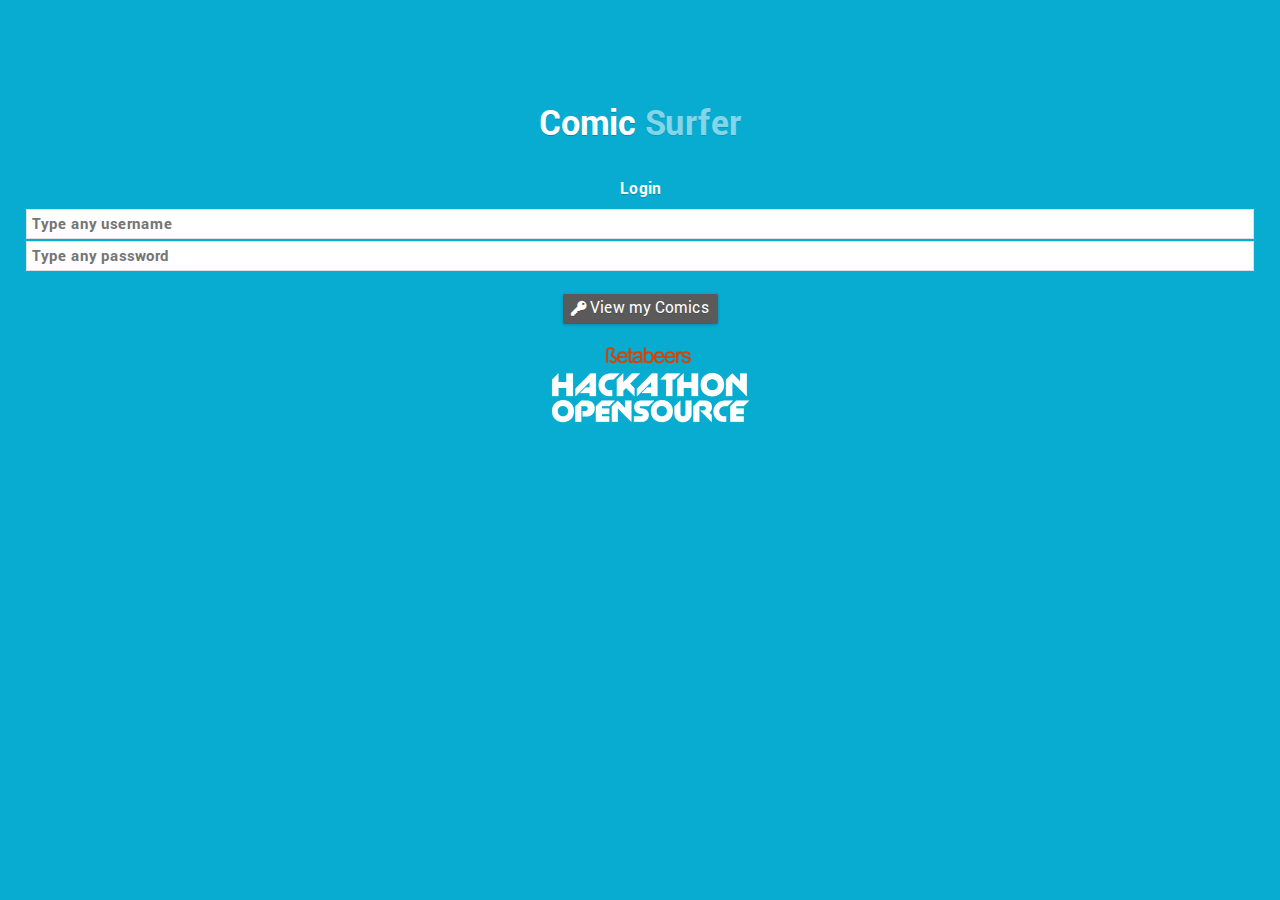
<file: Comic-Surfer/index.html>
<!doctype html>
<html>
<head>
    <meta charset="utf-8">
    <title>Comic Surfer</title>
    <meta name="description" content="">
    <meta name="author" content="Juan Carlos Alonso, Israel Gutiérrez, Juan Carlos Alonso">
    <!-- Mobile viewport optimization http://goo.gl/b9SaQ -->
    <meta name="HandheldFriendly" content="True">
    <meta name="MobileOptimized" content="320">
    <meta http-equiv="cleartype" content="on">
    <meta name="viewport" content="width=device-width, initial-scale=1.0, maximum-scale=1.0, user-scalable=0">
    <meta name="apple-mobile-web-app-capable" content="yes">
    <meta name="apple-mobile-web-app-status-bar-style" content="black">
    <!-- For iPhone 4 with high-resolution Retina display: -->
    <link rel="apple-touch-icon-precomposed" sizes="114x114" href="assets/images/icon@2x.png">
    <link rel="apple-touch-icon-precomposed" sizes="72x72" href="assets/images/icon-72.png">
    <link rel="apple-touch-icon-precomposed" href="assets/images/icon.png">
    <link rel="apple-touch-startup-image" href="assets/images/default.png">
    <!-- Main Stylesheet -->
    <link rel="stylesheet" href="./lungo.js/lungo-1.2.css">
    <link rel="stylesheet" href="./lungo.js/lungo.theme.default.css">
    <link rel="stylesheet" href="./assets/stylesheets/comicSurfer.css">
</head>

<body class="app">

    <section id="login">
        <article class="splash">
            <div class="indented">
                <h1>Comic <span class="semi-opacity">Surfer<span></h1>
                <h2>Login</h2>
                <input type="text" placeholder="Type any username" />
                <input type="password" placeholder="Type any password" />
                </br></br>
                <a id="btnLogin" href="#comicMainView" data-target="section" class="button" data-icon="key"> View my Comics</a>
                <div class="copyright">

                    <img src="./assets/images/betabeersLogo.png" alt="betabeersLogo" width="200" height="79" />
                </div>

                <div class="switch">
                    <span class="thumb"></span>
                    <input type="checkbox" checked="off" />
                </div>

            </div>
        </article>
    </section>

    <section id="comicMainView">
        <header data-title="Comic Surfer">
            <a href="#aside-menu" class="button onleft" data-target="aside" data-icon="items"></a>
            <a href="#aside-authors" data-target="aside" data-article="homescreen" class="button onright">Authors</a>
        </header>

       <!-- Home screen -->
        <article id="homescreen" class="splash">
            <h1><a href="#aside-menu" data-icon="left" data-target="aside"></a>Select a comic from the menu</h1>
        </article>

       <!-- Comic display -->
        <article id="container">
            <div id="pageDisplayer"></div>
            <audio autoplay id="audio"></audio>
        </article>

    </section>


    <aside id="aside-menu" class="scrollable">
            <div>
                    <div class="title">Menu</div>
                    <a href="#homescreen" data-target="article" class="current" data-icon="home">Home</a>
                    <div class="anchor">My Comics</div>
                    <a href="#container" data-target="article" class="comicBook"  id="comicID-1" data-icon="files">Pardillos</a>
                    <a  id="comicID-2" data-icon="files">Death Note</a>
            </div>
    </aside>

    <aside id="aside-authors" class="scrollable onright">
        <div>
            <div class="anchor">Made for</div>
            <a data-image="assets/images/avatars/betalogo.png">1st Betabeers Hackathon</a>
            <div class="anchor">Authors of Comic Surfer</div>
            <a href="http://twitter.com/gootyfer" target="_blank" data-image="assets/images/avatars/israel.png">Israel Guti&eacute;rrez</a>
            <a href="https://www.facebook.com/uve.hache" target="_blank" data-image="assets/images/avatars/victor.png">V&iacute;ctor Hern&aacute;ndez</a>
            <a href="http://twitter.com/l_h2o_l" target="_blank" data-image="assets/images/avatars/jcalonso.jpeg">Juan Carlos Alonso</a>
            <div class="anchor">Build with</div>
            <a href="http://lungojs.com" target="_blank" data-image="assets/images/avatars/lungojs.png">LungoJS</a>
        </div>
    </aside>


    <!-- LungoJS (Dev mode) -->

    <script src="lungo.js/lungo-1.2.packed.js"></script>
    <!-- LungoJS - Sandbox App -->
    <script src="app/app.js"></script>
    <script src="app/data.js"></script>
    <script src="app/events.js"></script>
    <script src="app/services.js"></script>
    <script src="app/view.js"></script>

</body>
</html>
</file>
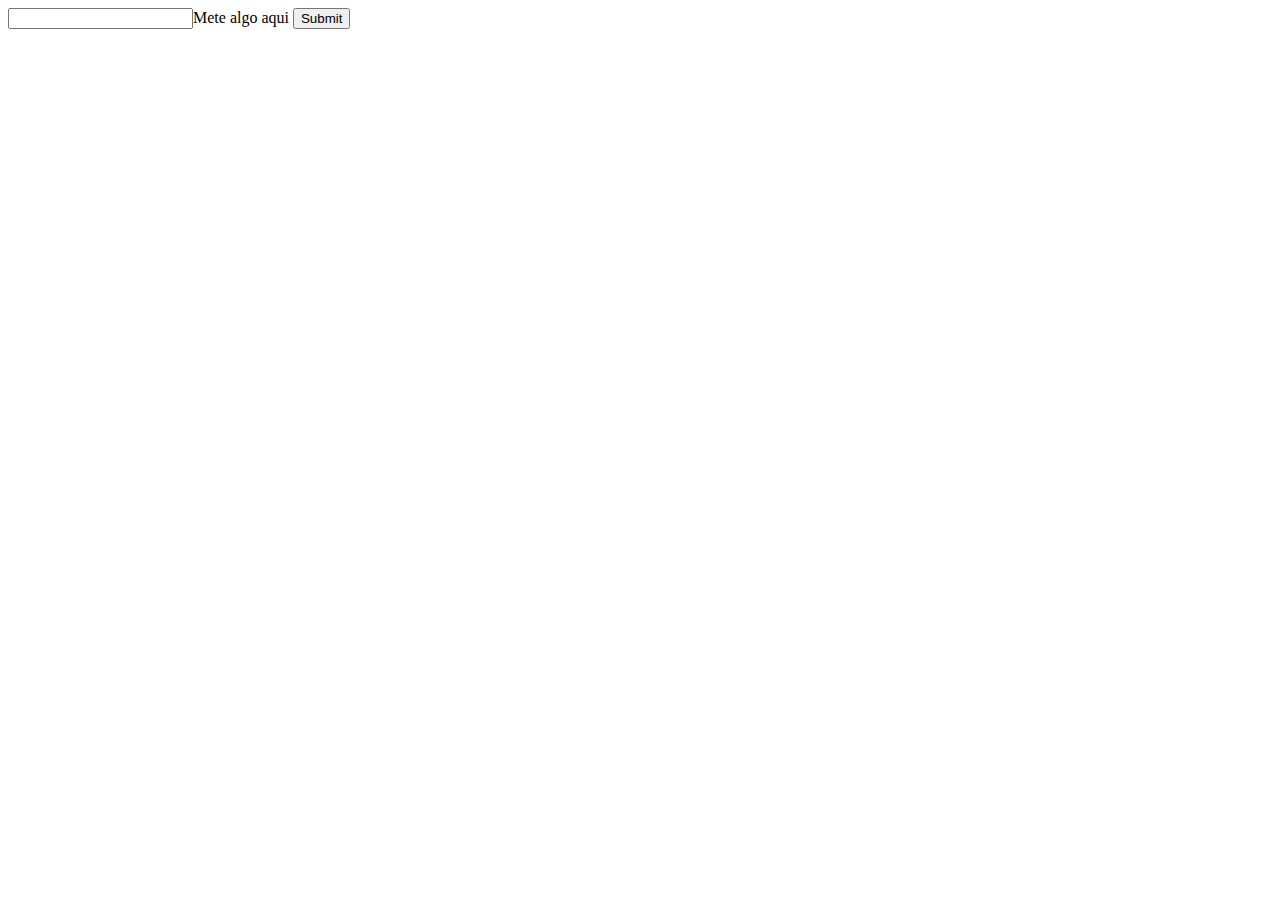
<file: Novelea/index.html>
<!DOCTYPE=html>
<html lang="es">
  <head>
    <meta charser="uft8"/>
    <title>Novelea</title>

    <script src="http://code.jquery.com/jquery-1.7.2.min.js"></script>
    <script src="http://192.168.3.75:8081/socket.io/socket.io.js"></script>
    <script>

    var socket = io.connect('http://192.168.3.75:8081');
	socket.on('getRedisDataResponse', function (data) {
		console.log('getRedisDataResponse', data);
	});
	socket.on('publish', function(data){
		console.log(data);
        $('#vuelta').html(data.text);
    });
    
    socket.on('connect', function (data) {
		socket.emit('getRedisData', {});
	});

    function pasarDatos(){
		socket.emit('setRedisData', { text: $('#input_entrada').val()});
        return false;
	};
      
    </script>
    </head>
    <body>

      <div id="entrada">
        <form id="form_entrada" onSubmit="return pasarDatos();" method="post">

          <input type="text" id="input_entrada" name="input_entrada">Mete algo aqui</input>

          <input type="submit"/>
        </form>
      </div>


      <div id="vuelta">

      </div>

    </body>
</html>
</file>
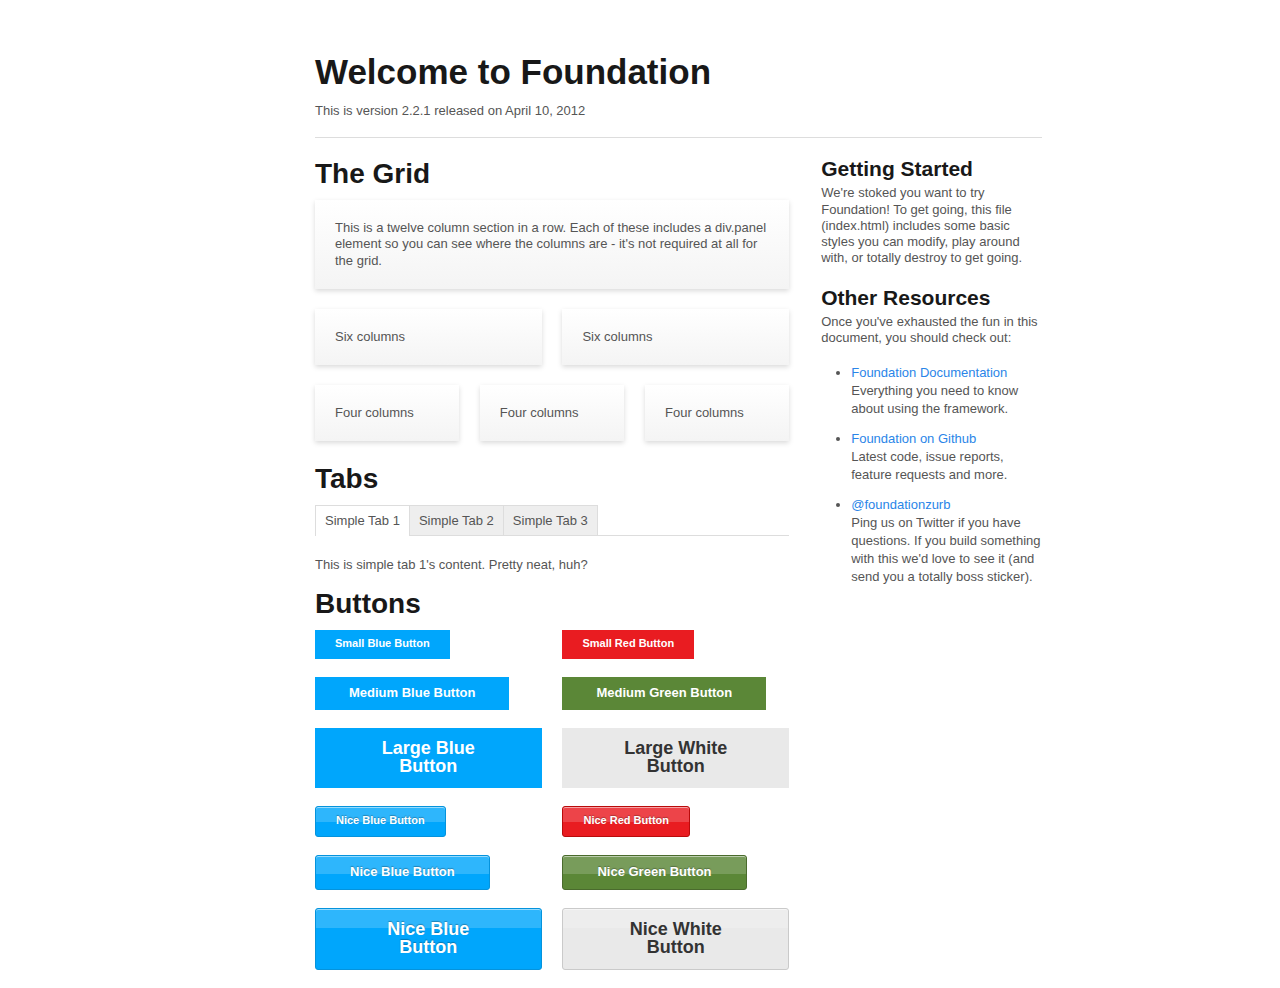
<file: bookpoll/css/foundation/index.html>
<!DOCTYPE html>

<!-- paulirish.com/2008/conditional-stylesheets-vs-css-hacks-answer-neither/ -->
<!--[if lt IE 7]> <html class="no-js lt-ie9 lt-ie8 lt-ie7" lang="en"> <![endif]-->
<!--[if IE 7]>    <html class="no-js lt-ie9 lt-ie8" lang="en"> <![endif]-->
<!--[if IE 8]>    <html class="no-js lt-ie9" lang="en"> <![endif]-->
<!--[if gt IE 8]><!--> <html class="no-js" lang="en"> <!--<![endif]-->
<head>
	<meta charset="utf-8" />

	<!-- Set the viewport width to device width for mobile -->
	<meta name="viewport" content="width=device-width" />

	<title>Welcome to Foundation</title>
  
	<!-- Included CSS Files -->
	<link rel="stylesheet" href="stylesheets/foundation.css">
	<link rel="stylesheet" href="stylesheets/app.css">

	<!--[if lt IE 9]>
		<link rel="stylesheet" href="stylesheets/ie.css">
	<![endif]-->
	
	<script src="javascripts/modernizr.foundation.js"></script>

	<!-- IE Fix for HTML5 Tags -->
	<!--[if lt IE 9]>
		<script src="http://html5shiv.googlecode.com/svn/trunk/html5.js"></script>
	<![endif]-->

</head>
<body>

	<!-- container -->
	<div class="container">

		<div class="row">
			<div class="twelve columns">
				<h2>Welcome to Foundation</h2>
				<p>This is version 2.2.1 released on April 10, 2012</p>
				<hr />
			</div>
		</div>

		<div class="row">
			<div class="eight columns">
				<h3>The Grid</h3>

				<!-- Grid Example -->
				<div class="row">
					<div class="twelve columns">
						<div class="panel">
							<p>This is a twelve column section in a row. Each of these includes a div.panel element so you can see where the columns are - it's not required at all for the grid.</p>
						</div>
					</div>
				</div>
				<div class="row">
					<div class="six columns">
						<div class="panel">
							<p>Six columns</p>
						</div>
					</div>
					<div class="six columns">
						<div class="panel">
							<p>Six columns</p>
						</div>
					</div>
				</div>
				<div class="row">
					<div class="four columns">
						<div class="panel">
							<p>Four columns</p>
						</div>
					</div>
					<div class="four columns">
						<div class="panel">
							<p>Four columns</p>
						</div>
					</div>
					<div class="four columns">
						<div class="panel">
							<p>Four columns</p>
						</div>
					</div>
				</div>

				<h3>Tabs</h3>
				<dl class="tabs">
					<dd><a href="#simple1" class="active">Simple Tab 1</a></dd>
					<dd><a href="#simple2">Simple Tab 2</a></dd>
					<dd><a href="#simple3">Simple Tab 3</a></dd>
				</dl>

				<ul class="tabs-content">
					<li class="active" id="simple1Tab">This is simple tab 1's content. Pretty neat, huh?</li>
					<li id="simple2Tab">This is simple tab 2's content. Now you see it!</li>
					<li id="simple3Tab">This is simple tab 3's content. It's, you know...okay.</li>
				</ul>

				<h3>Buttons</h3>
				
				<div class="row">
					<div class="six columns">
						<p><a href="#" class="small blue button">Small Blue Button</a></p>
						<p><a href="#" class="blue button">Medium Blue Button</a></p>
						<p><a href="#" class="large blue button">Large Blue Button</a></p>
		
						<p><a href="#" class="nice radius small blue button">Nice Blue Button</a></p>
						<p><a href="#" class="nice radius blue button">Nice Blue Button</a></p>
						<p><a href="#" class="nice radius large blue button">Nice Blue Button</a></p>
					</div>
					<div class="six columns">
						<p><a href="#" class="small red button">Small Red Button</a></p>
						<p><a href="#" class="green button">Medium Green Button</a></p>
						<p><a href="#" class="large white button">Large White Button</a></p>
		
						<p><a href="#" class="nice radius small red button">Nice Red Button</a></p>
						<p><a href="#" class="nice radius green button">Nice Green Button</a></p>
						<p><a href="#" class="nice radius large white button">Nice White Button</a></p>
					</div>
				</div>
			</div>

			<div class="four columns">			
				<h4>Getting Started</h4>
				<p>We're stoked you want to try Foundation! To get going, this file (index.html) includes some basic styles you can modify, play around with, or totally destroy to get going.</p>

				<h4>Other Resources</h4>
				<p>Once you've exhausted the fun in this document, you should check out:</p>
				<ul class="disc">
					<li><a href="http://foundation.zurb.com/docs">Foundation Documentation</a><br />Everything you need to know about using the framework.</li>
					<li><a href="http://github.com/zurb/foundation">Foundation on Github</a><br />Latest code, issue reports, feature requests and more.</li>
					<li><a href="http://twitter.com/foundationzurb">@foundationzurb</a><br />Ping us on Twitter if you have questions. If you build something with this we'd love to see it (and send you a totally boss sticker).</li>
				</ul>
			</div>
		</div>

	</div>
	<!-- container -->




	<!-- Included JS Files -->
	<script src="javascripts/jquery.min.js"></script>
	<script src="javascripts/foundation.js"></script>
	<script src="javascripts/app.js"></script>

</body>
</html>
</file>
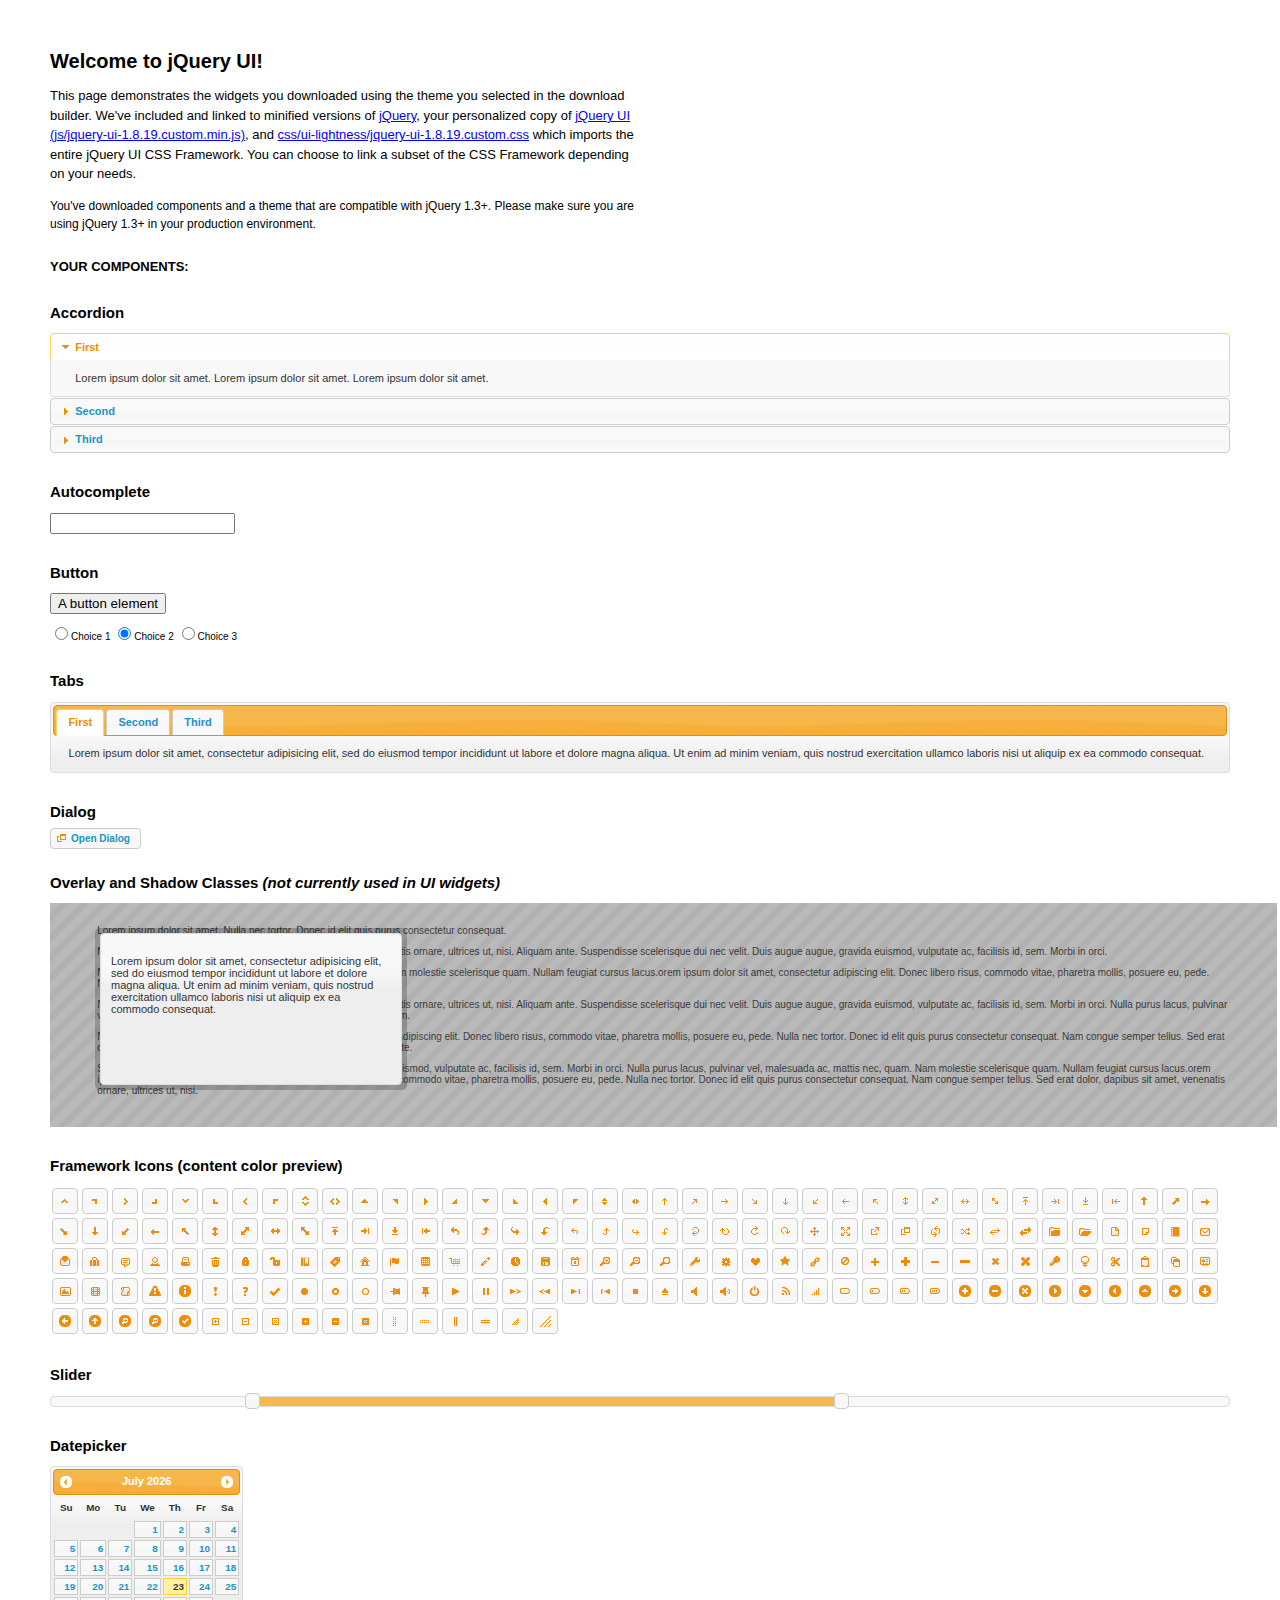
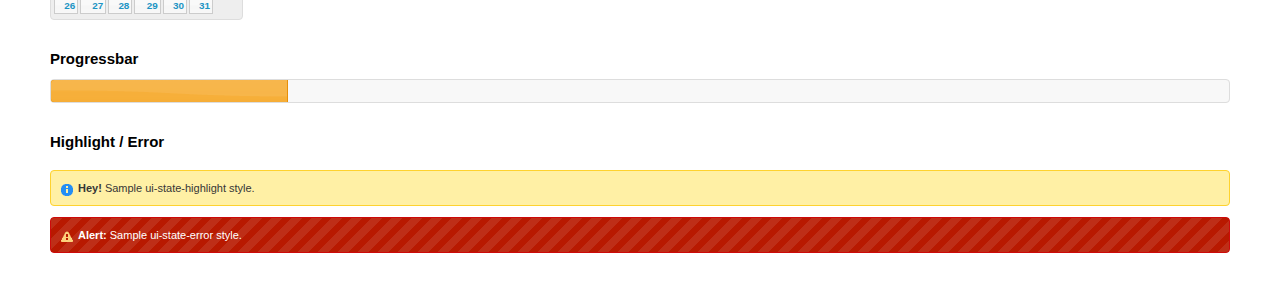
<file: bookpoll/js/jquery/index.html>
<!DOCTYPE html>
<html>
	<head>
		<meta http-equiv="Content-Type" content="text/html; charset=iso-8859-1" />
		<title>jQuery UI Example Page</title>
		<link type="text/css" href="css/ui-lightness/jquery-ui-1.8.19.custom.css" rel="stylesheet" />
		<script type="text/javascript" src="js/jquery-1.7.2.min.js"></script>
		<script type="text/javascript" src="js/jquery-ui-1.8.19.custom.min.js"></script>
		<script type="text/javascript">
			$(function(){

				// Accordion
				$("#accordion").accordion({ header: "h3" });

				// Tabs
				$('#tabs').tabs();

				// Dialog
				$('#dialog').dialog({
					autoOpen: false,
					width: 600,
					buttons: {
						"Ok": function() {
							$(this).dialog("close");
						},
						"Cancel": function() {
							$(this).dialog("close");
						}
					}
				});

				// Dialog Link
				$('#dialog_link').click(function(){
					$('#dialog').dialog('open');
					return false;
				});

				// Datepicker
				$('#datepicker').datepicker({
					inline: true
				});

				// Slider
				$('#slider').slider({
					range: true,
					values: [17, 67]
				});

				// Progressbar
				$("#progressbar").progressbar({
					value: 20
				});

				//hover states on the static widgets
				$('#dialog_link, ul#icons li').hover(
					function() { $(this).addClass('ui-state-hover'); },
					function() { $(this).removeClass('ui-state-hover'); }
				);

			});
		</script>
		<style type="text/css">
			/*demo page css*/
			body{ font: 62.5% "Trebuchet MS", sans-serif; margin: 50px;}
			.demoHeaders { margin-top: 2em; }
			#dialog_link {padding: .4em 1em .4em 20px;text-decoration: none;position: relative;}
			#dialog_link span.ui-icon {margin: 0 5px 0 0;position: absolute;left: .2em;top: 50%;margin-top: -8px;}
			ul#icons {margin: 0; padding: 0;}
			ul#icons li {margin: 2px; position: relative; padding: 4px 0; cursor: pointer; float: left;  list-style: none;}
			ul#icons span.ui-icon {float: left; margin: 0 4px;}
		</style>
	</head>
	<body>
	<h1>Welcome to jQuery UI!</h1>
	<p style="font-size: 1.3em; line-height: 1.5; margin: 1em 0; width: 50%;">This page demonstrates the widgets you downloaded using the theme you selected in the download builder. We've included and linked to minified versions of <a href="js/jquery-1.7.2.min.js">jQuery</a>, your personalized copy of <a href="js/jquery-ui-1.8.19.custom.min.js">jQuery UI (js/jquery-ui-1.8.19.custom.min.js)</a>, and <a href="css/ui-lightness/jquery-ui-1.8.19.custom.css">css/ui-lightness/jquery-ui-1.8.19.custom.css</a> which imports the entire jQuery UI CSS Framework. You can choose to link a subset of the CSS Framework depending on your needs. </p>
	<p style="font-size: 1.2em; line-height: 1.5; margin: 1em 0; width: 50%;">You've downloaded components and a theme that are compatible with jQuery 1.3+. Please make sure you are using jQuery 1.3+ in your production environment.</p>

	<p style="font-weight: bold; margin: 2em 0 1em; font-size: 1.3em;">YOUR COMPONENTS:</p>

		<!-- Accordion -->
		<h2 class="demoHeaders">Accordion</h2>
		<div id="accordion">
			<div>
				<h3><a href="#">First</a></h3>
				<div>Lorem ipsum dolor sit amet. Lorem ipsum dolor sit amet. Lorem ipsum dolor sit amet.</div>
			</div>
			<div>
				<h3><a href="#">Second</a></h3>
				<div>Phasellus mattis tincidunt nibh.</div>
			</div>
			<div>
				<h3><a href="#">Third</a></h3>
				<div>Nam dui erat, auctor a, dignissim quis.</div>
			</div>
		</div>

		<!-- Autocomplete -->
		<h2 class="demoHeaders">Autocomplete</h2>
		<div>
			<input id="autocomplete" style="z-index: 100; position: relative" title="type &quot;a&quot;" />
		</div>

		<!-- Button -->
		<h2 class="demoHeaders">Button</h2>
		<button id="button">A button element</button>
		<form style="margin-top: 1em;">
			<div id="radioset">
				<input type="radio" id="radio1" name="radio" /><label for="radio1">Choice 1</label>
				<input type="radio" id="radio2" name="radio" checked="checked" /><label for="radio2">Choice 2</label>
				<input type="radio" id="radio3" name="radio" /><label for="radio3">Choice 3</label>
			</div>
		</form>


		<!-- Tabs -->
		<h2 class="demoHeaders">Tabs</h2>
		<div id="tabs">
			<ul>
				<li><a href="#tabs-1">First</a></li>
				<li><a href="#tabs-2">Second</a></li>
				<li><a href="#tabs-3">Third</a></li>
			</ul>
			<div id="tabs-1">Lorem ipsum dolor sit amet, consectetur adipisicing elit, sed do eiusmod tempor incididunt ut labore et dolore magna aliqua. Ut enim ad minim veniam, quis nostrud exercitation ullamco laboris nisi ut aliquip ex ea commodo consequat.</div>
			<div id="tabs-2">Phasellus mattis tincidunt nibh. Cras orci urna, blandit id, pretium vel, aliquet ornare, felis. Maecenas scelerisque sem non nisl. Fusce sed lorem in enim dictum bibendum.</div>
			<div id="tabs-3">Nam dui erat, auctor a, dignissim quis, sollicitudin eu, felis. Pellentesque nisi urna, interdum eget, sagittis et, consequat vestibulum, lacus. Mauris porttitor ullamcorper augue.</div>
		</div>

		<!-- Dialog NOTE: Dialog is not generated by UI in this demo so it can be visually styled in themeroller-->
		<h2 class="demoHeaders">Dialog</h2>
		<p><a href="#" id="dialog_link" class="ui-state-default ui-corner-all"><span class="ui-icon ui-icon-newwin"></span>Open Dialog</a></p>


		<h2 class="demoHeaders">Overlay and Shadow Classes <em>(not currently used in UI widgets)</em></h2>
		<div style="position: relative; width: 96%; height: 200px; padding:1% 4%; overflow:hidden;" class="fakewindowcontain">
			<p>Lorem ipsum dolor sit amet,  Nulla nec tortor. Donec id elit quis purus consectetur consequat. </p><p>Nam congue semper tellus. Sed erat dolor, dapibus sit amet, venenatis ornare, ultrices ut, nisi. Aliquam ante. Suspendisse scelerisque dui nec velit. Duis augue augue, gravida euismod, vulputate ac, facilisis id, sem. Morbi in orci. </p><p>Nulla purus lacus, pulvinar vel, malesuada ac, mattis nec, quam. Nam molestie scelerisque quam. Nullam feugiat cursus lacus.orem ipsum dolor sit amet, consectetur adipiscing elit. Donec libero risus, commodo vitae, pharetra mollis, posuere eu, pede. Nulla nec tortor. Donec id elit quis purus consectetur consequat. </p><p>Nam congue semper tellus. Sed erat dolor, dapibus sit amet, venenatis ornare, ultrices ut, nisi. Aliquam ante. Suspendisse scelerisque dui nec velit. Duis augue augue, gravida euismod, vulputate ac, facilisis id, sem. Morbi in orci. Nulla purus lacus, pulvinar vel, malesuada ac, mattis nec, quam. Nam molestie scelerisque quam. </p><p>Nullam feugiat cursus lacus.orem ipsum dolor sit amet, consectetur adipiscing elit. Donec libero risus, commodo vitae, pharetra mollis, posuere eu, pede. Nulla nec tortor. Donec id elit quis purus consectetur consequat. Nam congue semper tellus. Sed erat dolor, dapibus sit amet, venenatis ornare, ultrices ut, nisi. Aliquam ante. </p><p>Suspendisse scelerisque dui nec velit. Duis augue augue, gravida euismod, vulputate ac, facilisis id, sem. Morbi in orci. Nulla purus lacus, pulvinar vel, malesuada ac, mattis nec, quam. Nam molestie scelerisque quam. Nullam feugiat cursus lacus.orem ipsum dolor sit amet, consectetur adipiscing elit. Donec libero risus, commodo vitae, pharetra mollis, posuere eu, pede. Nulla nec tortor. Donec id elit quis purus consectetur consequat. Nam congue semper tellus. Sed erat dolor, dapibus sit amet, venenatis ornare, ultrices ut, nisi. </p>

			<!-- ui-dialog -->
			<div class="ui-overlay"><div class="ui-widget-overlay"></div><div class="ui-widget-shadow ui-corner-all" style="width: 302px; height: 152px; position: absolute; left: 50px; top: 30px;"></div></div>
			<div style="position: absolute; width: 280px; height: 130px;left: 50px; top: 30px; padding: 10px;" class="ui-widget ui-widget-content ui-corner-all">
				<div class="ui-dialog-content ui-widget-content" style="background: none; border: 0;">
					<p>Lorem ipsum dolor sit amet, consectetur adipisicing elit, sed do eiusmod tempor incididunt ut labore et dolore magna aliqua. Ut enim ad minim veniam, quis nostrud exercitation ullamco laboris nisi ut aliquip ex ea commodo consequat.</p>
				</div>
			</div>

		</div>


		<!-- ui-dialog -->
		<div id="dialog" title="Dialog Title">
			<p>Lorem ipsum dolor sit amet, consectetur adipisicing elit, sed do eiusmod tempor incididunt ut labore et dolore magna aliqua. Ut enim ad minim veniam, quis nostrud exercitation ullamco laboris nisi ut aliquip ex ea commodo consequat.</p>
		</div>


		<h2 class="demoHeaders">Framework Icons (content color preview)</h2>
		<ul id="icons" class="ui-widget ui-helper-clearfix">

		<li class="ui-state-default ui-corner-all" title=".ui-icon-carat-1-n"><span class="ui-icon ui-icon-carat-1-n"></span></li>
		<li class="ui-state-default ui-corner-all" title=".ui-icon-carat-1-ne"><span class="ui-icon ui-icon-carat-1-ne"></span></li>
		<li class="ui-state-default ui-corner-all" title=".ui-icon-carat-1-e"><span class="ui-icon ui-icon-carat-1-e"></span></li>

		<li class="ui-state-default ui-corner-all" title=".ui-icon-carat-1-se"><span class="ui-icon ui-icon-carat-1-se"></span></li>
		<li class="ui-state-default ui-corner-all" title=".ui-icon-carat-1-s"><span class="ui-icon ui-icon-carat-1-s"></span></li>
		<li class="ui-state-default ui-corner-all" title=".ui-icon-carat-1-sw"><span class="ui-icon ui-icon-carat-1-sw"></span></li>
		<li class="ui-state-default ui-corner-all" title=".ui-icon-carat-1-w"><span class="ui-icon ui-icon-carat-1-w"></span></li>
		<li class="ui-state-default ui-corner-all" title=".ui-icon-carat-1-nw"><span class="ui-icon ui-icon-carat-1-nw"></span></li>
		<li class="ui-state-default ui-corner-all" title=".ui-icon-carat-2-n-s"><span class="ui-icon ui-icon-carat-2-n-s"></span></li>
		<li class="ui-state-default ui-corner-all" title=".ui-icon-carat-2-e-w"><span class="ui-icon ui-icon-carat-2-e-w"></span></li>
		<li class="ui-state-default ui-corner-all" title=".ui-icon-triangle-1-n"><span class="ui-icon ui-icon-triangle-1-n"></span></li>
		<li class="ui-state-default ui-corner-all" title=".ui-icon-triangle-1-ne"><span class="ui-icon ui-icon-triangle-1-ne"></span></li>

		<li class="ui-state-default ui-corner-all" title=".ui-icon-triangle-1-e"><span class="ui-icon ui-icon-triangle-1-e"></span></li>
		<li class="ui-state-default ui-corner-all" title=".ui-icon-triangle-1-se"><span class="ui-icon ui-icon-triangle-1-se"></span></li>
		<li class="ui-state-default ui-corner-all" title=".ui-icon-triangle-1-s"><span class="ui-icon ui-icon-triangle-1-s"></span></li>
		<li class="ui-state-default ui-corner-all" title=".ui-icon-triangle-1-sw"><span class="ui-icon ui-icon-triangle-1-sw"></span></li>
		<li class="ui-state-default ui-corner-all" title=".ui-icon-triangle-1-w"><span class="ui-icon ui-icon-triangle-1-w"></span></li>
		<li class="ui-state-default ui-corner-all" title=".ui-icon-triangle-1-nw"><span class="ui-icon ui-icon-triangle-1-nw"></span></li>
		<li class="ui-state-default ui-corner-all" title=".ui-icon-triangle-2-n-s"><span class="ui-icon ui-icon-triangle-2-n-s"></span></li>
		<li class="ui-state-default ui-corner-all" title=".ui-icon-triangle-2-e-w"><span class="ui-icon ui-icon-triangle-2-e-w"></span></li>
		<li class="ui-state-default ui-corner-all" title=".ui-icon-arrow-1-n"><span class="ui-icon ui-icon-arrow-1-n"></span></li>

		<li class="ui-state-default ui-corner-all" title=".ui-icon-arrow-1-ne"><span class="ui-icon ui-icon-arrow-1-ne"></span></li>
		<li class="ui-state-default ui-corner-all" title=".ui-icon-arrow-1-e"><span class="ui-icon ui-icon-arrow-1-e"></span></li>
		<li class="ui-state-default ui-corner-all" title=".ui-icon-arrow-1-se"><span class="ui-icon ui-icon-arrow-1-se"></span></li>
		<li class="ui-state-default ui-corner-all" title=".ui-icon-arrow-1-s"><span class="ui-icon ui-icon-arrow-1-s"></span></li>
		<li class="ui-state-default ui-corner-all" title=".ui-icon-arrow-1-sw"><span class="ui-icon ui-icon-arrow-1-sw"></span></li>
		<li class="ui-state-default ui-corner-all" title=".ui-icon-arrow-1-w"><span class="ui-icon ui-icon-arrow-1-w"></span></li>
		<li class="ui-state-default ui-corner-all" title=".ui-icon-arrow-1-nw"><span class="ui-icon ui-icon-arrow-1-nw"></span></li>
		<li class="ui-state-default ui-corner-all" title=".ui-icon-arrow-2-n-s"><span class="ui-icon ui-icon-arrow-2-n-s"></span></li>
		<li class="ui-state-default ui-corner-all" title=".ui-icon-arrow-2-ne-sw"><span class="ui-icon ui-icon-arrow-2-ne-sw"></span></li>

		<li class="ui-state-default ui-corner-all" title=".ui-icon-arrow-2-e-w"><span class="ui-icon ui-icon-arrow-2-e-w"></span></li>
		<li class="ui-state-default ui-corner-all" title=".ui-icon-arrow-2-se-nw"><span class="ui-icon ui-icon-arrow-2-se-nw"></span></li>
		<li class="ui-state-default ui-corner-all" title=".ui-icon-arrowstop-1-n"><span class="ui-icon ui-icon-arrowstop-1-n"></span></li>
		<li class="ui-state-default ui-corner-all" title=".ui-icon-arrowstop-1-e"><span class="ui-icon ui-icon-arrowstop-1-e"></span></li>
		<li class="ui-state-default ui-corner-all" title=".ui-icon-arrowstop-1-s"><span class="ui-icon ui-icon-arrowstop-1-s"></span></li>
		<li class="ui-state-default ui-corner-all" title=".ui-icon-arrowstop-1-w"><span class="ui-icon ui-icon-arrowstop-1-w"></span></li>
		<li class="ui-state-default ui-corner-all" title=".ui-icon-arrowthick-1-n"><span class="ui-icon ui-icon-arrowthick-1-n"></span></li>
		<li class="ui-state-default ui-corner-all" title=".ui-icon-arrowthick-1-ne"><span class="ui-icon ui-icon-arrowthick-1-ne"></span></li>
		<li class="ui-state-default ui-corner-all" title=".ui-icon-arrowthick-1-e"><span class="ui-icon ui-icon-arrowthick-1-e"></span></li>

		<li class="ui-state-default ui-corner-all" title=".ui-icon-arrowthick-1-se"><span class="ui-icon ui-icon-arrowthick-1-se"></span></li>
		<li class="ui-state-default ui-corner-all" title=".ui-icon-arrowthick-1-s"><span class="ui-icon ui-icon-arrowthick-1-s"></span></li>
		<li class="ui-state-default ui-corner-all" title=".ui-icon-arrowthick-1-sw"><span class="ui-icon ui-icon-arrowthick-1-sw"></span></li>
		<li class="ui-state-default ui-corner-all" title=".ui-icon-arrowthick-1-w"><span class="ui-icon ui-icon-arrowthick-1-w"></span></li>
		<li class="ui-state-default ui-corner-all" title=".ui-icon-arrowthick-1-nw"><span class="ui-icon ui-icon-arrowthick-1-nw"></span></li>
		<li class="ui-state-default ui-corner-all" title=".ui-icon-arrowthick-2-n-s"><span class="ui-icon ui-icon-arrowthick-2-n-s"></span></li>
		<li class="ui-state-default ui-corner-all" title=".ui-icon-arrowthick-2-ne-sw"><span class="ui-icon ui-icon-arrowthick-2-ne-sw"></span></li>
		<li class="ui-state-default ui-corner-all" title=".ui-icon-arrowthick-2-e-w"><span class="ui-icon ui-icon-arrowthick-2-e-w"></span></li>
		<li class="ui-state-default ui-corner-all" title=".ui-icon-arrowthick-2-se-nw"><span class="ui-icon ui-icon-arrowthick-2-se-nw"></span></li>

		<li class="ui-state-default ui-corner-all" title=".ui-icon-arrowthickstop-1-n"><span class="ui-icon ui-icon-arrowthickstop-1-n"></span></li>
		<li class="ui-state-default ui-corner-all" title=".ui-icon-arrowthickstop-1-e"><span class="ui-icon ui-icon-arrowthickstop-1-e"></span></li>
		<li class="ui-state-default ui-corner-all" title=".ui-icon-arrowthickstop-1-s"><span class="ui-icon ui-icon-arrowthickstop-1-s"></span></li>
		<li class="ui-state-default ui-corner-all" title=".ui-icon-arrowthickstop-1-w"><span class="ui-icon ui-icon-arrowthickstop-1-w"></span></li>
		<li class="ui-state-default ui-corner-all" title=".ui-icon-arrowreturnthick-1-w"><span class="ui-icon ui-icon-arrowreturnthick-1-w"></span></li>
		<li class="ui-state-default ui-corner-all" title=".ui-icon-arrowreturnthick-1-n"><span class="ui-icon ui-icon-arrowreturnthick-1-n"></span></li>
		<li class="ui-state-default ui-corner-all" title=".ui-icon-arrowreturnthick-1-e"><span class="ui-icon ui-icon-arrowreturnthick-1-e"></span></li>
		<li class="ui-state-default ui-corner-all" title=".ui-icon-arrowreturnthick-1-s"><span class="ui-icon ui-icon-arrowreturnthick-1-s"></span></li>
		<li class="ui-state-default ui-corner-all" title=".ui-icon-arrowreturn-1-w"><span class="ui-icon ui-icon-arrowreturn-1-w"></span></li>

		<li class="ui-state-default ui-corner-all" title=".ui-icon-arrowreturn-1-n"><span class="ui-icon ui-icon-arrowreturn-1-n"></span></li>
		<li class="ui-state-default ui-corner-all" title=".ui-icon-arrowreturn-1-e"><span class="ui-icon ui-icon-arrowreturn-1-e"></span></li>
		<li class="ui-state-default ui-corner-all" title=".ui-icon-arrowreturn-1-s"><span class="ui-icon ui-icon-arrowreturn-1-s"></span></li>
		<li class="ui-state-default ui-corner-all" title=".ui-icon-arrowrefresh-1-w"><span class="ui-icon ui-icon-arrowrefresh-1-w"></span></li>
		<li class="ui-state-default ui-corner-all" title=".ui-icon-arrowrefresh-1-n"><span class="ui-icon ui-icon-arrowrefresh-1-n"></span></li>
		<li class="ui-state-default ui-corner-all" title=".ui-icon-arrowrefresh-1-e"><span class="ui-icon ui-icon-arrowrefresh-1-e"></span></li>
		<li class="ui-state-default ui-corner-all" title=".ui-icon-arrowrefresh-1-s"><span class="ui-icon ui-icon-arrowrefresh-1-s"></span></li>
		<li class="ui-state-default ui-corner-all" title=".ui-icon-arrow-4"><span class="ui-icon ui-icon-arrow-4"></span></li>
		<li class="ui-state-default ui-corner-all" title=".ui-icon-arrow-4-diag"><span class="ui-icon ui-icon-arrow-4-diag"></span></li>

		<li class="ui-state-default ui-corner-all" title=".ui-icon-extlink"><span class="ui-icon ui-icon-extlink"></span></li>
		<li class="ui-state-default ui-corner-all" title=".ui-icon-newwin"><span class="ui-icon ui-icon-newwin"></span></li>
		<li class="ui-state-default ui-corner-all" title=".ui-icon-refresh"><span class="ui-icon ui-icon-refresh"></span></li>
		<li class="ui-state-default ui-corner-all" title=".ui-icon-shuffle"><span class="ui-icon ui-icon-shuffle"></span></li>
		<li class="ui-state-default ui-corner-all" title=".ui-icon-transfer-e-w"><span class="ui-icon ui-icon-transfer-e-w"></span></li>
		<li class="ui-state-default ui-corner-all" title=".ui-icon-transferthick-e-w"><span class="ui-icon ui-icon-transferthick-e-w"></span></li>
		<li class="ui-state-default ui-corner-all" title=".ui-icon-folder-collapsed"><span class="ui-icon ui-icon-folder-collapsed"></span></li>
		<li class="ui-state-default ui-corner-all" title=".ui-icon-folder-open"><span class="ui-icon ui-icon-folder-open"></span></li>
		<li class="ui-state-default ui-corner-all" title=".ui-icon-document"><span class="ui-icon ui-icon-document"></span></li>

		<li class="ui-state-default ui-corner-all" title=".ui-icon-document-b"><span class="ui-icon ui-icon-document-b"></span></li>
		<li class="ui-state-default ui-corner-all" title=".ui-icon-note"><span class="ui-icon ui-icon-note"></span></li>
		<li class="ui-state-default ui-corner-all" title=".ui-icon-mail-closed"><span class="ui-icon ui-icon-mail-closed"></span></li>
		<li class="ui-state-default ui-corner-all" title=".ui-icon-mail-open"><span class="ui-icon ui-icon-mail-open"></span></li>
		<li class="ui-state-default ui-corner-all" title=".ui-icon-suitcase"><span class="ui-icon ui-icon-suitcase"></span></li>
		<li class="ui-state-default ui-corner-all" title=".ui-icon-comment"><span class="ui-icon ui-icon-comment"></span></li>
		<li class="ui-state-default ui-corner-all" title=".ui-icon-person"><span class="ui-icon ui-icon-person"></span></li>
		<li class="ui-state-default ui-corner-all" title=".ui-icon-print"><span class="ui-icon ui-icon-print"></span></li>
		<li class="ui-state-default ui-corner-all" title=".ui-icon-trash"><span class="ui-icon ui-icon-trash"></span></li>

		<li class="ui-state-default ui-corner-all" title=".ui-icon-locked"><span class="ui-icon ui-icon-locked"></span></li>
		<li class="ui-state-default ui-corner-all" title=".ui-icon-unlocked"><span class="ui-icon ui-icon-unlocked"></span></li>
		<li class="ui-state-default ui-corner-all" title=".ui-icon-bookmark"><span class="ui-icon ui-icon-bookmark"></span></li>
		<li class="ui-state-default ui-corner-all" title=".ui-icon-tag"><span class="ui-icon ui-icon-tag"></span></li>
		<li class="ui-state-default ui-corner-all" title=".ui-icon-home"><span class="ui-icon ui-icon-home"></span></li>
		<li class="ui-state-default ui-corner-all" title=".ui-icon-flag"><span class="ui-icon ui-icon-flag"></span></li>
		<li class="ui-state-default ui-corner-all" title=".ui-icon-calculator"><span class="ui-icon ui-icon-calculator"></span></li>
		<li class="ui-state-default ui-corner-all" title=".ui-icon-cart"><span class="ui-icon ui-icon-cart"></span></li>
		<li class="ui-state-default ui-corner-all" title=".ui-icon-pencil"><span class="ui-icon ui-icon-pencil"></span></li>

		<li class="ui-state-default ui-corner-all" title=".ui-icon-clock"><span class="ui-icon ui-icon-clock"></span></li>
		<li class="ui-state-default ui-corner-all" title=".ui-icon-disk"><span class="ui-icon ui-icon-disk"></span></li>
		<li class="ui-state-default ui-corner-all" title=".ui-icon-calendar"><span class="ui-icon ui-icon-calendar"></span></li>
		<li class="ui-state-default ui-corner-all" title=".ui-icon-zoomin"><span class="ui-icon ui-icon-zoomin"></span></li>
		<li class="ui-state-default ui-corner-all" title=".ui-icon-zoomout"><span class="ui-icon ui-icon-zoomout"></span></li>
		<li class="ui-state-default ui-corner-all" title=".ui-icon-search"><span class="ui-icon ui-icon-search"></span></li>
		<li class="ui-state-default ui-corner-all" title=".ui-icon-wrench"><span class="ui-icon ui-icon-wrench"></span></li>
		<li class="ui-state-default ui-corner-all" title=".ui-icon-gear"><span class="ui-icon ui-icon-gear"></span></li>
		<li class="ui-state-default ui-corner-all" title=".ui-icon-heart"><span class="ui-icon ui-icon-heart"></span></li>

		<li class="ui-state-default ui-corner-all" title=".ui-icon-star"><span class="ui-icon ui-icon-star"></span></li>
		<li class="ui-state-default ui-corner-all" title=".ui-icon-link"><span class="ui-icon ui-icon-link"></span></li>
		<li class="ui-state-default ui-corner-all" title=".ui-icon-cancel"><span class="ui-icon ui-icon-cancel"></span></li>
		<li class="ui-state-default ui-corner-all" title=".ui-icon-plus"><span class="ui-icon ui-icon-plus"></span></li>
		<li class="ui-state-default ui-corner-all" title=".ui-icon-plusthick"><span class="ui-icon ui-icon-plusthick"></span></li>
		<li class="ui-state-default ui-corner-all" title=".ui-icon-minus"><span class="ui-icon ui-icon-minus"></span></li>
		<li class="ui-state-default ui-corner-all" title=".ui-icon-minusthick"><span class="ui-icon ui-icon-minusthick"></span></li>
		<li class="ui-state-default ui-corner-all" title=".ui-icon-close"><span class="ui-icon ui-icon-close"></span></li>
		<li class="ui-state-default ui-corner-all" title=".ui-icon-closethick"><span class="ui-icon ui-icon-closethick"></span></li>

		<li class="ui-state-default ui-corner-all" title=".ui-icon-key"><span class="ui-icon ui-icon-key"></span></li>
		<li class="ui-state-default ui-corner-all" title=".ui-icon-lightbulb"><span class="ui-icon ui-icon-lightbulb"></span></li>
		<li class="ui-state-default ui-corner-all" title=".ui-icon-scissors"><span class="ui-icon ui-icon-scissors"></span></li>
		<li class="ui-state-default ui-corner-all" title=".ui-icon-clipboard"><span class="ui-icon ui-icon-clipboard"></span></li>
		<li class="ui-state-default ui-corner-all" title=".ui-icon-copy"><span class="ui-icon ui-icon-copy"></span></li>
		<li class="ui-state-default ui-corner-all" title=".ui-icon-contact"><span class="ui-icon ui-icon-contact"></span></li>
		<li class="ui-state-default ui-corner-all" title=".ui-icon-image"><span class="ui-icon ui-icon-image"></span></li>
		<li class="ui-state-default ui-corner-all" title=".ui-icon-video"><span class="ui-icon ui-icon-video"></span></li>
		<li class="ui-state-default ui-corner-all" title=".ui-icon-script"><span class="ui-icon ui-icon-script"></span></li>
		<li class="ui-state-default ui-corner-all" title=".ui-icon-alert"><span class="ui-icon ui-icon-alert"></span></li>

		<li class="ui-state-default ui-corner-all" title=".ui-icon-info"><span class="ui-icon ui-icon-info"></span></li>
		<li class="ui-state-default ui-corner-all" title=".ui-icon-notice"><span class="ui-icon ui-icon-notice"></span></li>
		<li class="ui-state-default ui-corner-all" title=".ui-icon-help"><span class="ui-icon ui-icon-help"></span></li>
		<li class="ui-state-default ui-corner-all" title=".ui-icon-check"><span class="ui-icon ui-icon-check"></span></li>
		<li class="ui-state-default ui-corner-all" title=".ui-icon-bullet"><span class="ui-icon ui-icon-bullet"></span></li>
		<li class="ui-state-default ui-corner-all" title=".ui-icon-radio-off"><span class="ui-icon ui-icon-radio-off"></span></li>
		<li class="ui-state-default ui-corner-all" title=".ui-icon-radio-on"><span class="ui-icon ui-icon-radio-on"></span></li>
		<li class="ui-state-default ui-corner-all" title=".ui-icon-pin-w"><span class="ui-icon ui-icon-pin-w"></span></li>
		<li class="ui-state-default ui-corner-all" title=".ui-icon-pin-s"><span class="ui-icon ui-icon-pin-s"></span></li>
		<li class="ui-state-default ui-corner-all" title=".ui-icon-play"><span class="ui-icon ui-icon-play"></span></li>
		<li class="ui-state-default ui-corner-all" title=".ui-icon-pause"><span class="ui-icon ui-icon-pause"></span></li>

		<li class="ui-state-default ui-corner-all" title=".ui-icon-seek-next"><span class="ui-icon ui-icon-seek-next"></span></li>
		<li class="ui-state-default ui-corner-all" title=".ui-icon-seek-prev"><span class="ui-icon ui-icon-seek-prev"></span></li>
		<li class="ui-state-default ui-corner-all" title=".ui-icon-seek-end"><span class="ui-icon ui-icon-seek-end"></span></li>
		<li class="ui-state-default ui-corner-all" title=".ui-icon-seek-first"><span class="ui-icon ui-icon-seek-first"></span></li>
		<li class="ui-state-default ui-corner-all" title=".ui-icon-stop"><span class="ui-icon ui-icon-stop"></span></li>
		<li class="ui-state-default ui-corner-all" title=".ui-icon-eject"><span class="ui-icon ui-icon-eject"></span></li>
		<li class="ui-state-default ui-corner-all" title=".ui-icon-volume-off"><span class="ui-icon ui-icon-volume-off"></span></li>
		<li class="ui-state-default ui-corner-all" title=".ui-icon-volume-on"><span class="ui-icon ui-icon-volume-on"></span></li>
		<li class="ui-state-default ui-corner-all" title=".ui-icon-power"><span class="ui-icon ui-icon-power"></span></li>

		<li class="ui-state-default ui-corner-all" title=".ui-icon-signal-diag"><span class="ui-icon ui-icon-signal-diag"></span></li>
		<li class="ui-state-default ui-corner-all" title=".ui-icon-signal"><span class="ui-icon ui-icon-signal"></span></li>
		<li class="ui-state-default ui-corner-all" title=".ui-icon-battery-0"><span class="ui-icon ui-icon-battery-0"></span></li>
		<li class="ui-state-default ui-corner-all" title=".ui-icon-battery-1"><span class="ui-icon ui-icon-battery-1"></span></li>
		<li class="ui-state-default ui-corner-all" title=".ui-icon-battery-2"><span class="ui-icon ui-icon-battery-2"></span></li>
		<li class="ui-state-default ui-corner-all" title=".ui-icon-battery-3"><span class="ui-icon ui-icon-battery-3"></span></li>
		<li class="ui-state-default ui-corner-all" title=".ui-icon-circle-plus"><span class="ui-icon ui-icon-circle-plus"></span></li>
		<li class="ui-state-default ui-corner-all" title=".ui-icon-circle-minus"><span class="ui-icon ui-icon-circle-minus"></span></li>
		<li class="ui-state-default ui-corner-all" title=".ui-icon-circle-close"><span class="ui-icon ui-icon-circle-close"></span></li>

		<li class="ui-state-default ui-corner-all" title=".ui-icon-circle-triangle-e"><span class="ui-icon ui-icon-circle-triangle-e"></span></li>
		<li class="ui-state-default ui-corner-all" title=".ui-icon-circle-triangle-s"><span class="ui-icon ui-icon-circle-triangle-s"></span></li>
		<li class="ui-state-default ui-corner-all" title=".ui-icon-circle-triangle-w"><span class="ui-icon ui-icon-circle-triangle-w"></span></li>
		<li class="ui-state-default ui-corner-all" title=".ui-icon-circle-triangle-n"><span class="ui-icon ui-icon-circle-triangle-n"></span></li>
		<li class="ui-state-default ui-corner-all" title=".ui-icon-circle-arrow-e"><span class="ui-icon ui-icon-circle-arrow-e"></span></li>
		<li class="ui-state-default ui-corner-all" title=".ui-icon-circle-arrow-s"><span class="ui-icon ui-icon-circle-arrow-s"></span></li>
		<li class="ui-state-default ui-corner-all" title=".ui-icon-circle-arrow-w"><span class="ui-icon ui-icon-circle-arrow-w"></span></li>
		<li class="ui-state-default ui-corner-all" title=".ui-icon-circle-arrow-n"><span class="ui-icon ui-icon-circle-arrow-n"></span></li>
		<li class="ui-state-default ui-corner-all" title=".ui-icon-circle-zoomin"><span class="ui-icon ui-icon-circle-zoomin"></span></li>

		<li class="ui-state-default ui-corner-all" title=".ui-icon-circle-zoomout"><span class="ui-icon ui-icon-circle-zoomout"></span></li>
		<li class="ui-state-default ui-corner-all" title=".ui-icon-circle-check"><span class="ui-icon ui-icon-circle-check"></span></li>
		<li class="ui-state-default ui-corner-all" title=".ui-icon-circlesmall-plus"><span class="ui-icon ui-icon-circlesmall-plus"></span></li>
		<li class="ui-state-default ui-corner-all" title=".ui-icon-circlesmall-minus"><span class="ui-icon ui-icon-circlesmall-minus"></span></li>
		<li class="ui-state-default ui-corner-all" title=".ui-icon-circlesmall-close"><span class="ui-icon ui-icon-circlesmall-close"></span></li>
		<li class="ui-state-default ui-corner-all" title=".ui-icon-squaresmall-plus"><span class="ui-icon ui-icon-squaresmall-plus"></span></li>
		<li class="ui-state-default ui-corner-all" title=".ui-icon-squaresmall-minus"><span class="ui-icon ui-icon-squaresmall-minus"></span></li>
		<li class="ui-state-default ui-corner-all" title=".ui-icon-squaresmall-close"><span class="ui-icon ui-icon-squaresmall-close"></span></li>
		<li class="ui-state-default ui-corner-all" title=".ui-icon-grip-dotted-vertical"><span class="ui-icon ui-icon-grip-dotted-vertical"></span></li>

		<li class="ui-state-default ui-corner-all" title=".ui-icon-grip-dotted-horizontal"><span class="ui-icon ui-icon-grip-dotted-horizontal"></span></li>
		<li class="ui-state-default ui-corner-all" title=".ui-icon-grip-solid-vertical"><span class="ui-icon ui-icon-grip-solid-vertical"></span></li>
		<li class="ui-state-default ui-corner-all" title=".ui-icon-grip-solid-horizontal"><span class="ui-icon ui-icon-grip-solid-horizontal"></span></li>
		<li class="ui-state-default ui-corner-all" title=".ui-icon-gripsmall-diagonal-se"><span class="ui-icon ui-icon-gripsmall-diagonal-se"></span></li>
		<li class="ui-state-default ui-corner-all" title=".ui-icon-grip-diagonal-se"><span class="ui-icon ui-icon-grip-diagonal-se"></span></li>
		</ul>


		<!-- Slider -->
		<h2 class="demoHeaders">Slider</h2>
		<div id="slider"></div>

		<!-- Datepicker -->
		<h2 class="demoHeaders">Datepicker</h2>
		<div id="datepicker"></div>

		<!-- Progressbar -->
		<h2 class="demoHeaders">Progressbar</h2>
		<div id="progressbar"></div>

		<!-- Highlight / Error -->
		<h2 class="demoHeaders">Highlight / Error</h2>
		<div class="ui-widget">
			<div class="ui-state-highlight ui-corner-all" style="margin-top: 20px; padding: 0 .7em;">
				<p><span class="ui-icon ui-icon-info" style="float: left; margin-right: .3em;"></span>
				<strong>Hey!</strong> Sample ui-state-highlight style.</p>
			</div>
		</div>
		<br/>
		<div class="ui-widget">
			<div class="ui-state-error ui-corner-all" style="padding: 0 .7em;">
				<p><span class="ui-icon ui-icon-alert" style="float: left; margin-right: .3em;"></span>
				<strong>Alert:</strong> Sample ui-state-error style.</p>
			</div>
		</div>

	</body>
</html>
</file>
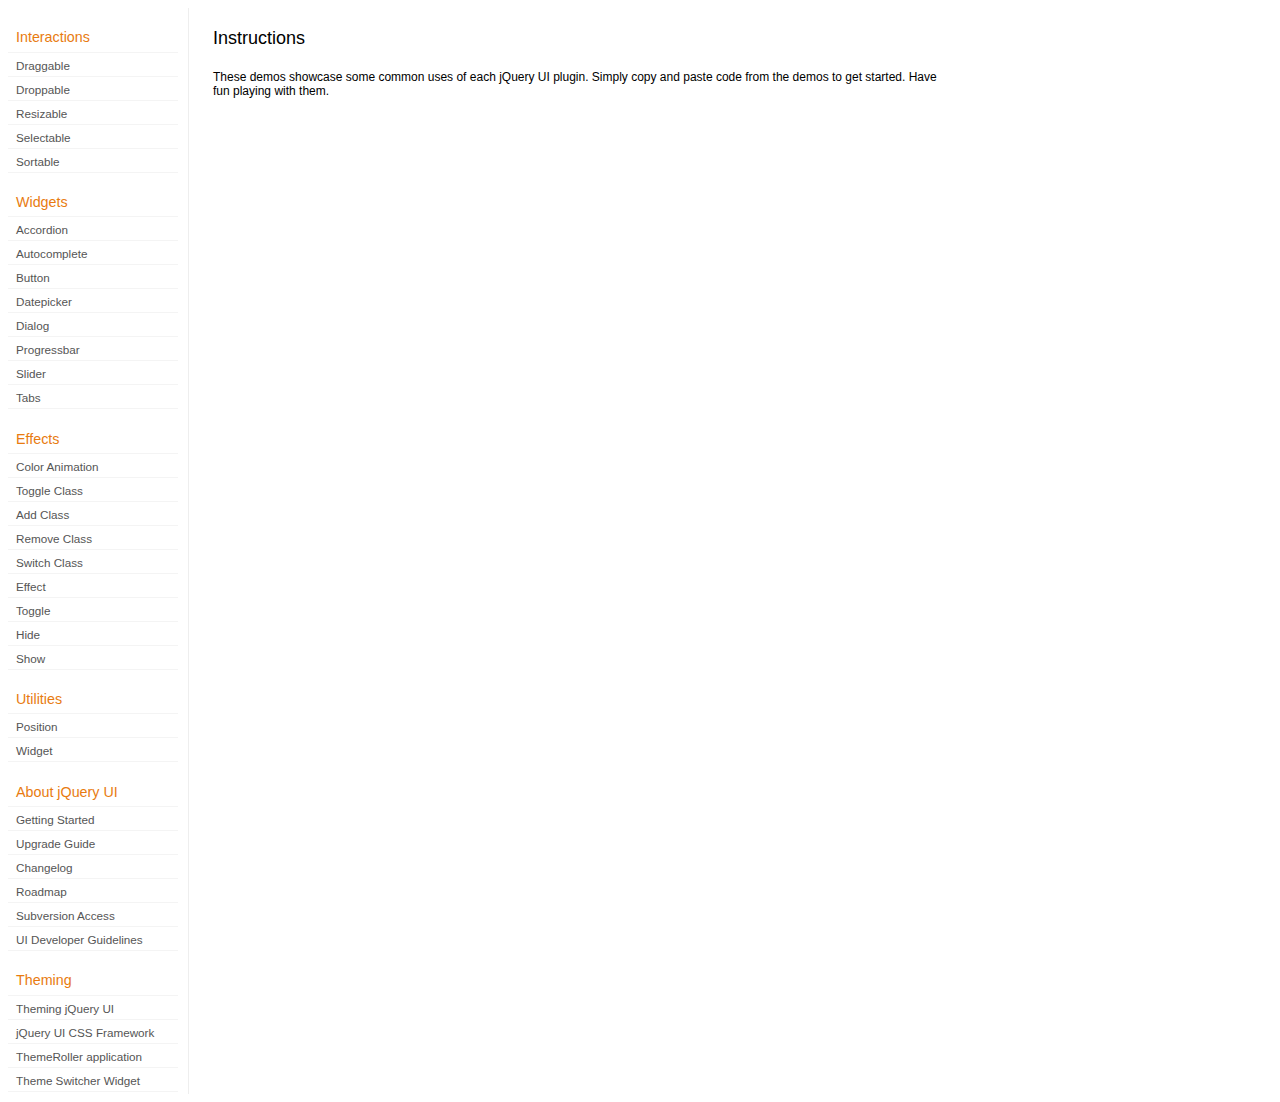
<file: bookpoll/js/jquery/development-bundle/demos/index.html>
<!DOCTYPE html>
<html lang="en">
<head>
	<meta charset="utf-8">
	<title>jQuery UI Demos</title>
	<link rel="stylesheet" href="../themes/base/jquery.ui.all.css">
	<link rel="stylesheet" href="demos.css">
	<script src="../jquery-1.7.2.js"></script>
	<script src="../external/jquery.bgiframe-2.1.2.js"></script>
	<script src="../ui/jquery.ui.core.js"></script>
	<script src="../ui/jquery.ui.widget.js"></script>
	<script src="../ui/jquery.ui.mouse.js"></script>
	<script src="../ui/jquery.ui.accordion.js"></script>
	<script src="../ui/jquery.ui.autocomplete.js"></script>
	<script src="../ui/jquery.ui.button.js"></script>
	<script src="../ui/jquery.ui.datepicker.js"></script>
	<script src="../ui/jquery.ui.dialog.js"></script>
	<script src="../ui/jquery.ui.draggable.js"></script>
	<script src="../ui/jquery.ui.droppable.js"></script>
	<script src="../ui/jquery.ui.position.js"></script>
	<script src="../ui/jquery.ui.progressbar.js"></script>
	<script src="../ui/jquery.ui.resizable.js"></script>
	<script src="../ui/jquery.ui.selectable.js"></script>
	<script src="../ui/jquery.ui.slider.js"></script>
	<script src="../ui/jquery.ui.sortable.js"></script>
	<script src="../ui/jquery.ui.tabs.js"></script>
	<script src="../ui/jquery.effects.core.js"></script>
	<script src="../ui/jquery.effects.blind.js"></script>
	<script src="../ui/jquery.effects.bounce.js"></script>
	<script src="../ui/jquery.effects.clip.js"></script>
	<script src="../ui/jquery.effects.drop.js"></script>
	<script src="../ui/jquery.effects.explode.js"></script>
	<script src="../ui/jquery.effects.fold.js"></script>
	<script src="../ui/jquery.effects.highlight.js"></script>
	<script src="../ui/jquery.effects.pulsate.js"></script>
	<script src="../ui/jquery.effects.scale.js"></script>
	<script src="../ui/jquery.effects.shake.js"></script>
	<script src="../ui/jquery.effects.slide.js"></script>
	<script src="../ui/jquery.effects.transfer.js"></script>
	<script src="../ui/i18n/jquery.ui.datepicker-af.js"></script>
	<script src="../ui/i18n/jquery.ui.datepicker-ar.js"></script>
	<script src="../ui/i18n/jquery.ui.datepicker-ar-DZ.js"></script>
	<script src="../ui/i18n/jquery.ui.datepicker-az.js"></script>
	<script src="../ui/i18n/jquery.ui.datepicker-bs.js"></script>
	<script src="../ui/i18n/jquery.ui.datepicker-bg.js"></script>
	<script src="../ui/i18n/jquery.ui.datepicker-ca.js"></script>
	<script src="../ui/i18n/jquery.ui.datepicker-cs.js"></script>
	<script src="../ui/i18n/jquery.ui.datepicker-cy-GB.js"></script>
	<script src="../ui/i18n/jquery.ui.datepicker-da.js"></script>
	<script src="../ui/i18n/jquery.ui.datepicker-de.js"></script>
	<script src="../ui/i18n/jquery.ui.datepicker-el.js"></script>
	<script src="../ui/i18n/jquery.ui.datepicker-en-AU.js"></script>
	<script src="../ui/i18n/jquery.ui.datepicker-en-GB.js"></script>
	<script src="../ui/i18n/jquery.ui.datepicker-en-NZ.js"></script>
	<script src="../ui/i18n/jquery.ui.datepicker-eo.js"></script>
	<script src="../ui/i18n/jquery.ui.datepicker-es.js"></script>
	<script src="../ui/i18n/jquery.ui.datepicker-et.js"></script>
	<script src="../ui/i18n/jquery.ui.datepicker-eu.js"></script>
	<script src="../ui/i18n/jquery.ui.datepicker-fa.js"></script>
	<script src="../ui/i18n/jquery.ui.datepicker-fi.js"></script>
	<script src="../ui/i18n/jquery.ui.datepicker-fo.js"></script>
	<script src="../ui/i18n/jquery.ui.datepicker-fr.js"></script>
	<script src="../ui/i18n/jquery.ui.datepicker-fr-CH.js"></script>
	<script src="../ui/i18n/jquery.ui.datepicker-ge.js"></script>
	<script src="../ui/i18n/jquery.ui.datepicker-gl.js"></script>
	<script src="../ui/i18n/jquery.ui.datepicker-he.js"></script>
	<script src="../ui/i18n/jquery.ui.datepicker-hi.js"></script>
	<script src="../ui/i18n/jquery.ui.datepicker-hr.js"></script>
	<script src="../ui/i18n/jquery.ui.datepicker-hu.js"></script>
	<script src="../ui/i18n/jquery.ui.datepicker-hy.js"></script>
	<script src="../ui/i18n/jquery.ui.datepicker-id.js"></script>
	<script src="../ui/i18n/jquery.ui.datepicker-is.js"></script>
	<script src="../ui/i18n/jquery.ui.datepicker-it.js"></script>
	<script src="../ui/i18n/jquery.ui.datepicker-ja.js"></script>
	<script src="../ui/i18n/jquery.ui.datepicker-kk.js"></script>
	<script src="../ui/i18n/jquery.ui.datepicker-km.js"></script>
	<script src="../ui/i18n/jquery.ui.datepicker-ko.js"></script>
	<script src="../ui/i18n/jquery.ui.datepicker-lb.js"></script>
	<script src="../ui/i18n/jquery.ui.datepicker-lt.js"></script>
	<script src="../ui/i18n/jquery.ui.datepicker-lv.js"></script>
	<script src="../ui/i18n/jquery.ui.datepicker-mk.js"></script>
	<script src="../ui/i18n/jquery.ui.datepicker-ml.js"></script>
	<script src="../ui/i18n/jquery.ui.datepicker-ms.js"></script>
	<script src="../ui/i18n/jquery.ui.datepicker-nl.js"></script>
	<script src="../ui/i18n/jquery.ui.datepicker-nl-BE.js"></script>
	<script src="../ui/i18n/jquery.ui.datepicker-no.js"></script>
	<script src="../ui/i18n/jquery.ui.datepicker-pl.js"></script>
	<script src="../ui/i18n/jquery.ui.datepicker-pt.js"></script>
	<script src="../ui/i18n/jquery.ui.datepicker-pt-BR.js"></script>
	<script src="../ui/i18n/jquery.ui.datepicker-rm.js"></script>
	<script src="../ui/i18n/jquery.ui.datepicker-ro.js"></script>
	<script src="../ui/i18n/jquery.ui.datepicker-ru.js"></script>
	<script src="../ui/i18n/jquery.ui.datepicker-sk.js"></script>
	<script src="../ui/i18n/jquery.ui.datepicker-sl.js"></script>
	<script src="../ui/i18n/jquery.ui.datepicker-sq.js"></script>
	<script src="../ui/i18n/jquery.ui.datepicker-sr.js"></script>
	<script src="../ui/i18n/jquery.ui.datepicker-sr-SR.js"></script>
	<script src="../ui/i18n/jquery.ui.datepicker-sv.js"></script>
	<script src="../ui/i18n/jquery.ui.datepicker-ta.js"></script>
	<script src="../ui/i18n/jquery.ui.datepicker-th.js"></script>
	<script src="../ui/i18n/jquery.ui.datepicker-tj.js"></script>
	<script src="../ui/i18n/jquery.ui.datepicker-tr.js"></script>
	<script src="../ui/i18n/jquery.ui.datepicker-uk.js"></script>
	<script src="../ui/i18n/jquery.ui.datepicker-vi.js"></script>
	<script src="../ui/i18n/jquery.ui.datepicker-zh-CN.js"></script>
	<script src="../ui/i18n/jquery.ui.datepicker-zh-HK.js"></script>
	<script src="../ui/i18n/jquery.ui.datepicker-zh-TW.js"></script>
	<script>
	$(function() {
		
		$('.left-nav a').click(function(ev) {
			window.location.hash = this.href.replace(/.+\/([^\/]+)\/index\.html/,'$1') + '|default';
			loadPage(this.href);
			$('.left-nav a.selected').removeClass('selected');
			$(this).addClass('selected');
			ev.preventDefault();
		});
		
		if (window.location.hash) {
			if (window.location.hash.indexOf('|') === -1) {
				window.location.hash += '|default';	
			}			
			var path = window.location.href.replace(/(index\.html)?#/,'');
			path = path.replace('\|','/') + '.html';
			loadPage(path);
		}		

		function loadPage(path) {			
			var section = path.replace(/\/[^\/]+\.html/,'');
			var header = section.replace(/.+\/([^\/]+)/,'$1').replace(/_/, ' ');
			
			$('td.normal div.normal')
				.empty()
				.append('<h4 class="demo-subheader">Functional demo:</h4>')
				.append('<h3 class="demo-header">'+ header +'</h3>')
				.append('<div id="demo-config"></div>')
				.find('#demo-config')
					.append('<div id="demo-frame"></div><div id="demo-config-menu"></div><div id="demo-link"><a class="demoWindowLink" href="#"><span class="ui-icon ui-icon-newwin"></span>Open demo in a new window</a></div>')
					.find('#demo-config-menu')
						.load(section + '/index.html .demos-nav', function() {
							$('#demo-config-menu a').each(function() {
								this.setAttribute('href', section + '/' + this.getAttribute('href').replace(/.+\/([^\/]+)/,'$1'));
								$(this).attr('target', 'demo-frame');
								$(this).click(function() {

									resetDemos();
									
									$(this).parents('ul').find('li').removeClass('demo-config-on');
									$(this).parent().addClass('demo-config-on');
									$('#demo-notes').fadeOut();

									//Set the hash to the actual page without ".html"
									window.location.hash = header + '|' + this.getAttribute('href').match((/\/([^\/\\]+)\.html/))[1];

									loadDemo(this.getAttribute('href'));

									return false;
								});
							});

							if (window.location.hash) {
								var demo = window.location.hash.split('|')[1];
								$('#demo-config-menu a').each(function(){
									if (this.href.indexOf(demo + '.html') !== -1) {
										$(this).parents('ul').find('li').removeClass('demo-config-on');
										$(this).parent().addClass('demo-config-on');									
										loadDemo(this.href);										
									}
								});
							}

							updateDemoNotes();
						})
					.end()
					.find('#demo-link a')
						.bind('click', function(ev){
							window.open(this.href);
							ev.preventDefault();
						})
					.end()
				.end()
			;
			
			resetDemos();
		}
				
		function loadDemo(path) {
			var directory = path.match(/([^\/]+)\/[^\/\.]+\.html$/)[1];
			$.get(path, function(data) {
				var source = data;
				data = data.replace(/<script.*>.*<\/script>/ig,""); // Remove script tags
				data = data.replace(/<\/?link.*>/ig,""); //Remove link tags
				data = data.replace(/<\/?html.*>/ig,""); //Remove html tag
				data = data.replace(/<\/?body.*>/ig,""); //Remove body tag
				data = data.replace(/<\/?head.*>/ig,""); //Remove head tag
				data = data.replace(/<\/?!doctype.*>/ig,""); //Remove doctype
				data = data.replace(/<title.*>.*<\/title>/ig,""); // Remove title tags
				data = data.replace(/((href|src)=["'])(?!(http|#))/ig, "$1" + directory + "/");

				$('#demo-style').remove();
				$('#demo-frame').empty().html(data);
				$('#demo-frame style').clone().appendTo('head').attr('id','demo-style');
				$('#demo-link a').attr('href', path);
				updateDemoNotes();
				updateDemoSource(source);
				
				if (/default.html$/.test(path)) {
					$.get("documentation/docs-" + path.match(/demos\/(.+)\//)[1] + ".html", function(html) {
						$("#demo-source").after(html);
						$("#widget-docs").tabs();
						$(".param-header").click(function() {
							$(this).parent().toggleClass("param-open").end().next().toggle();
						});
						$(".docs-list-header").each(function() {
							var header = $(this);
							var details = header.next().find(".param-details").hide();
							$("a:first", header).click(function() {
								details.show().parent().addClass("param-open");
								return false;
							});
							$("a:last", header).click(function() {
								details.hide().parent().removeClass("param-open");
								return false;
							});
						});
					}, "html" );
				}
			}, "html" );
		}

		function updateDemoNotes() {
			var notes = $('#demo-frame .demo-description');
			if ($('#demo-notes').length == 0) {
				$('<div id="demo-notes"></div>').insertAfter('#demo-config');
			}
			$('#demo-notes').hide().empty().html(notes.html());
			$('#demo-notes').show();
			notes.hide();
		}
		
		function updateDemoSource(source) {
			if ($('#demo-source').length == 0) {
				$('<div id="demo-source"><a href="#" class="source-closed">View Source</a><div><pre><code></code></pre></div></div>').insertAfter('#demo-notes');
				$('#demo-source').find(">a").click(function() {
					$(this).toggleClass("source-closed").toggleClass("source-open").next().toggle();
					return false;
				}).end().find(">div").hide();
			}
			var cleanedSource = source
				.replace('themes/base/jquery.ui.all.css', 'theme/jquery.ui.all.css')
				.replace(/\s*\x3Clink.*demos\x2Ecss.*\x3E\s*/, '\r\n\t')
				.replace(/\x2E\x2E\x2F\x2E\x2E\x2F/g, '');

			$('#demo-source code').empty().text(cleanedSource);
		}
		
		function resetDemos() {
			$.datepicker.setDefaults($.extend({showMonthAfterYear: false}, $.datepicker.regional['']));
			$(".ui-dialog-content").remove();			
		}
				
	});
	</script>
</head>
<body>

<table class="layout-grid" cellspacing="0" cellpadding="0">
	<tr>
		<td class="left-nav">
			<dl class="demos-nav">
				<dt>Interactions</dt>
					<dd><a href="draggable/index.html">Draggable</a></dd>
					<dd><a href="droppable/index.html">Droppable</a></dd>
					<dd><a href="resizable/index.html">Resizable</a></dd>
					<dd><a href="selectable/index.html">Selectable</a></dd>
					<dd><a href="sortable/index.html">Sortable</a></dd>
				<dt>Widgets</dt>
					<dd><a href="accordion/index.html">Accordion</a></dd>
					<dd><a href="autocomplete/index.html">Autocomplete</a></dd>
					<dd><a href="button/index.html">Button</a></dd>
					<dd><a href="datepicker/index.html">Datepicker</a></dd>
					<dd><a href="dialog/index.html">Dialog</a></dd>
					<dd><a href="progressbar/index.html">Progressbar</a></dd>
					<dd><a href="slider/index.html">Slider</a></dd>
					<dd><a href="tabs/index.html">Tabs</a></dd>
				<dt>Effects</dt>
					<dd><a href="animate/index.html">Color Animation</a></dd>
					<dd><a href="toggleClass/index.html">Toggle Class</a></dd>
					<dd><a href="addClass/index.html">Add Class</a></dd>
					<dd><a href="removeClass/index.html">Remove Class</a></dd>
					<dd><a href="switchClass/index.html">Switch Class</a></dd>
					<dd><a href="effect/index.html">Effect</a></dd>
					<dd><a href="toggle/index.html">Toggle</a></dd>
					<dd><a href="hide/index.html">Hide</a></dd>
					<dd><a href="show/index.html">Show</a></dd>
				<dt>Utilities</dt>
					<dd><a href="position/index.html">Position</a></dd>
					<dd><a href="widget/index.html">Widget</a></dd>
				<dt>About jQuery UI</dt>
					<dd><a href="http://jqueryui.com/docs/Getting_Started">Getting Started</a></dd>
					<dd><a href="http://jqueryui.com/docs/Upgrade_Guide">Upgrade Guide</a></dd>					
					<dd><a href="http://jqueryui.com/docs/Changelog">Changelog</a></dd>
					<dd><a href="http://jqueryui.com/docs/Roadmap">Roadmap</a></dd>
					<dd><a href="http://jqueryui.com/docs/Subversion">Subversion Access</a></dd>
					<dd><a href="http://jqueryui.com/docs/Developer_Guide">UI Developer Guidelines</a></dd>
				<dt>Theming</dt>
					<dd><a href="http://jqueryui.com/docs/Theming">Theming jQuery UI</a></dd>
					<dd><a href="http://jqueryui.com/docs/Theming/API">jQuery UI CSS Framework</a></dd>
					<dd><a href="http://jqueryui.com/docs/Theming/Themeroller">ThemeRoller application</a></dd>
					<dd><a href="http://jqueryui.com/docs/Theming/ThemeSwitcher">Theme Switcher Widget</a></dd>

			</dl>
		</td>
		<td class="normal">

			<div class="normal">

					<h3>Instructions</h3>
					<p>
						These demos showcase some common uses of each jQuery UI plugin. Simply copy and paste code from the demos to get started. Have fun playing with them.
					</p>
				
			</div>

		</td>
	</tr>
</table>
</body>
</html>
</file>
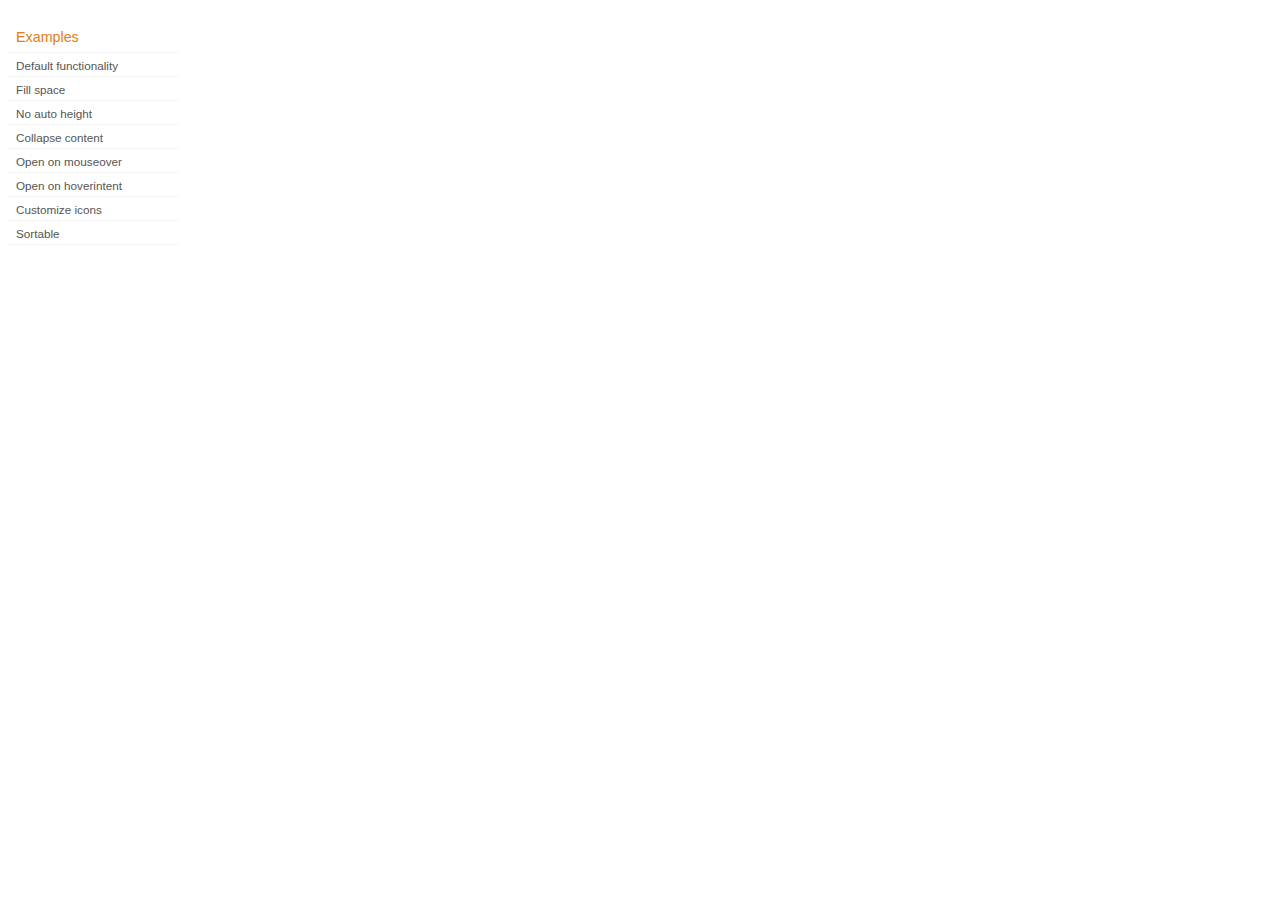
<file: bookpoll/js/jquery/development-bundle/demos/accordion/index.html>
<!DOCTYPE html>
<html lang="en">
<head>
	<meta charset="utf-8">
	<title>jQuery UI Accordion Demos</title>
	<link rel="stylesheet" href="../demos.css">
</head>
<body>

<div class="demos-nav">
	<h4>Examples</h4>
	<ul>
		<li class="demo-config-on"><a href="default.html">Default functionality</a></li>
		<li><a href="fillspace.html">Fill space</a></li>
		<li><a href="no-auto-height.html">No auto height</a></li>
		<li><a href="collapsible.html">Collapse content</a></li>
		<li><a href="mouseover.html">Open on mouseover</a></li>
		<li><a href="hoverintent.html">Open on hoverintent</a></li>
		<li><a href="custom-icons.html">Customize icons</a></li>
		<li><a href="sortable.html">Sortable</a></li>
	</ul>
</div>

</body>
</html>
</file>
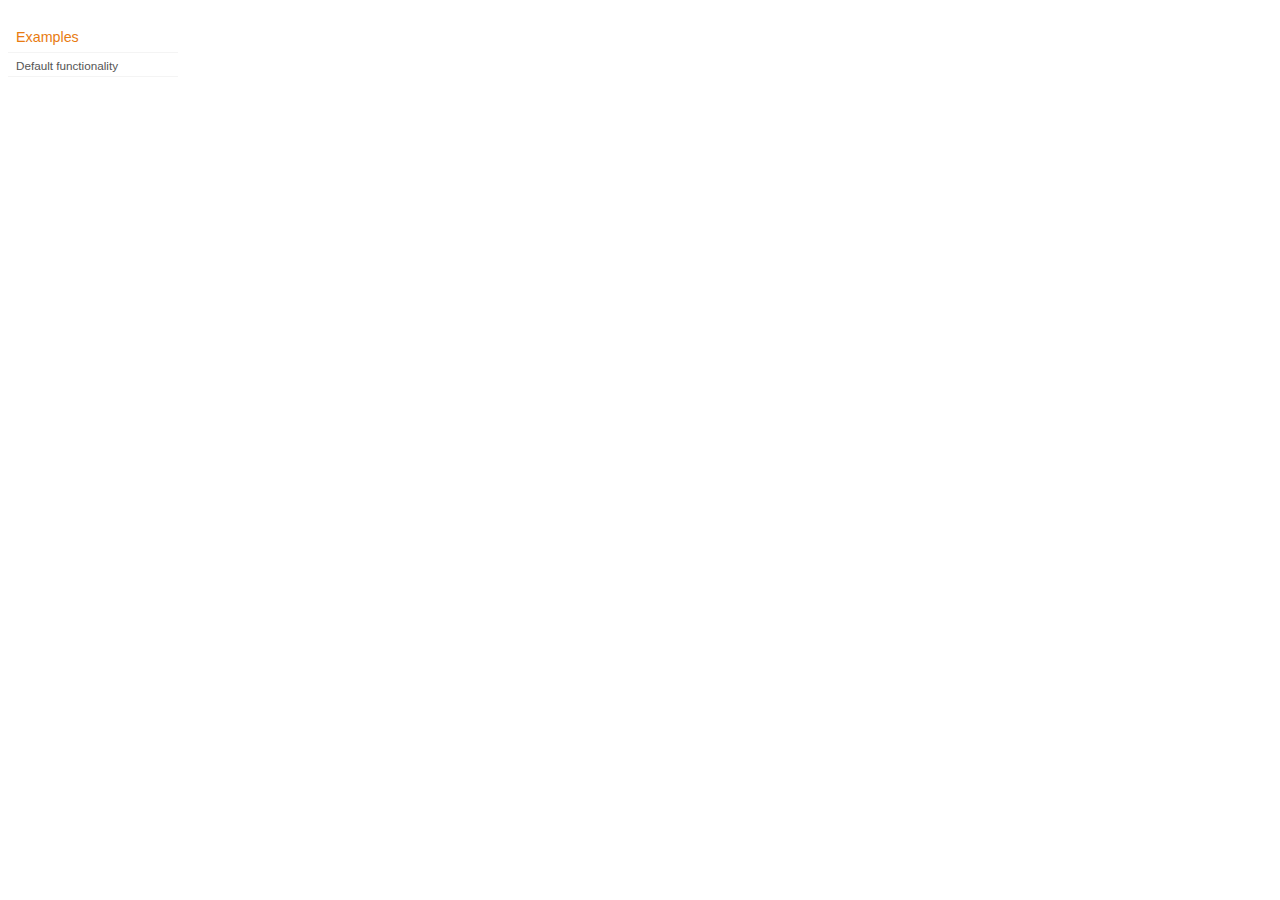
<file: bookpoll/js/jquery/development-bundle/demos/addClass/index.html>
<!DOCTYPE html>
<html lang="en">
<head>
	<meta charset="utf-8">
	<title>jQuery UI Effects Demos</title>
	<link rel="stylesheet" href="../demos.css">
</head>
<body>

<div class="demos-nav">
	<h4>Examples</h4>
	<ul>
		<li class="demo-config-on"><a href="default.html">Default functionality</a></li>
	</ul>
</div>

</body>
</html>
</file>
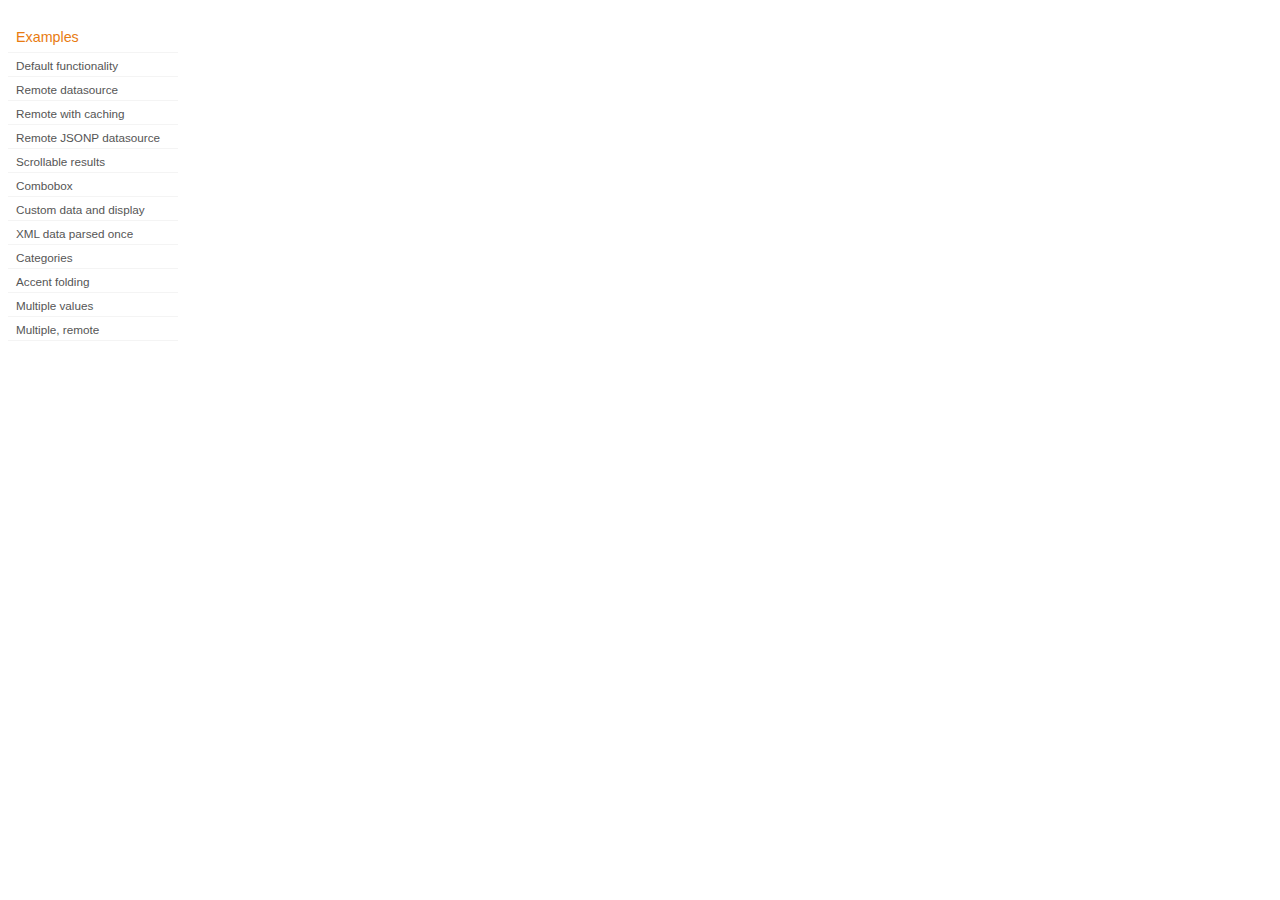
<file: bookpoll/js/jquery/development-bundle/demos/autocomplete/index.html>
<!DOCTYPE html>
<html lang="en">
<head>
	<meta charset="utf-8">
	<title>jQuery UI Autocomplete Demos</title>
	<link rel="stylesheet" href="../demos.css">
</head>
<body>
	<div class="demos-nav">
		<h4>Examples</h4>
		<ul>
			<li class="demo-config-on"><a href="default.html">Default functionality</a></li>
			<li><a href="remote.html">Remote datasource</a></li>
			<li><a href="remote-with-cache.html">Remote with caching</a></li>
			<li><a href="remote-jsonp.html">Remote JSONP datasource</a></li>
			<li><a href="maxheight.html">Scrollable results</a></li>
			<li><a href="combobox.html">Combobox</a></li>
			<li><a href="custom-data.html">Custom data and display</a></li>
			<li><a href="xml.html">XML data parsed once</a></li>
			<li><a href="categories.html">Categories</a></li>
			<li><a href="folding.html">Accent folding</a></li>
			<li><a href="multiple.html">Multiple values</a></li>
			<li><a href="multiple-remote.html">Multiple, remote</a></li>
		</ul>
	</div>
</body>
</html>
</file>
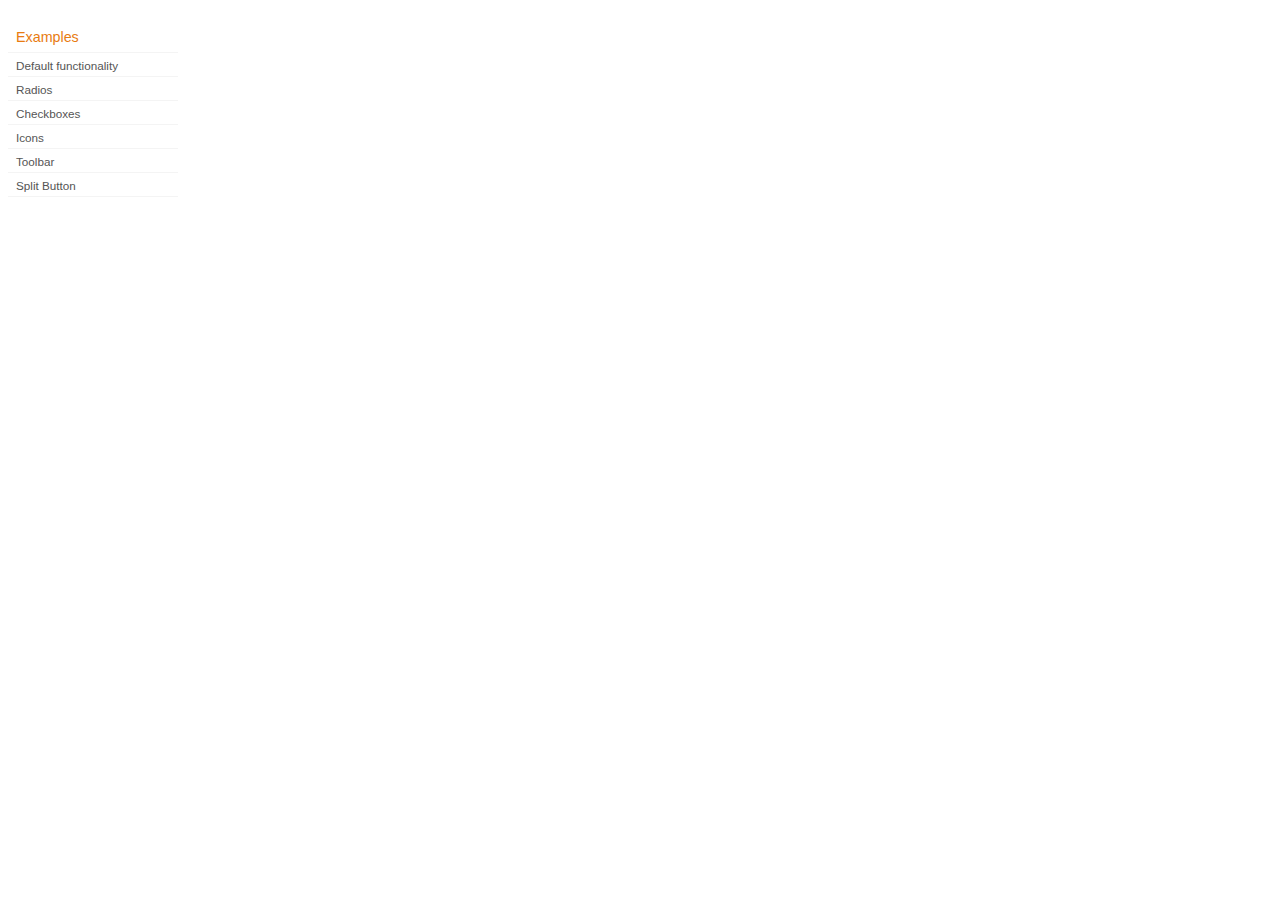
<file: bookpoll/js/jquery/development-bundle/demos/button/index.html>
<!DOCTYPE html>
<html lang="en">
<head>
	<meta charset="utf-8">
	<title>jQuery UI Button Demos</title>
	<link rel="stylesheet" href="../demos.css">
</head>
<body>

<div class="demos-nav">
	<h4>Examples</h4>
	<ul>
		<li class="demo-config-on"><a href="default.html">Default functionality</a></li>
		<li><a href="radio.html">Radios</a></li>
		<li><a href="checkbox.html">Checkboxes</a></li>
		<li><a href="icons.html">Icons</a></li>
		<li><a href="toolbar.html">Toolbar</a></li>
		<li><a href="splitbutton.html">Split Button</a></li>
	</ul>
</div>

</body>
</html>
</file>
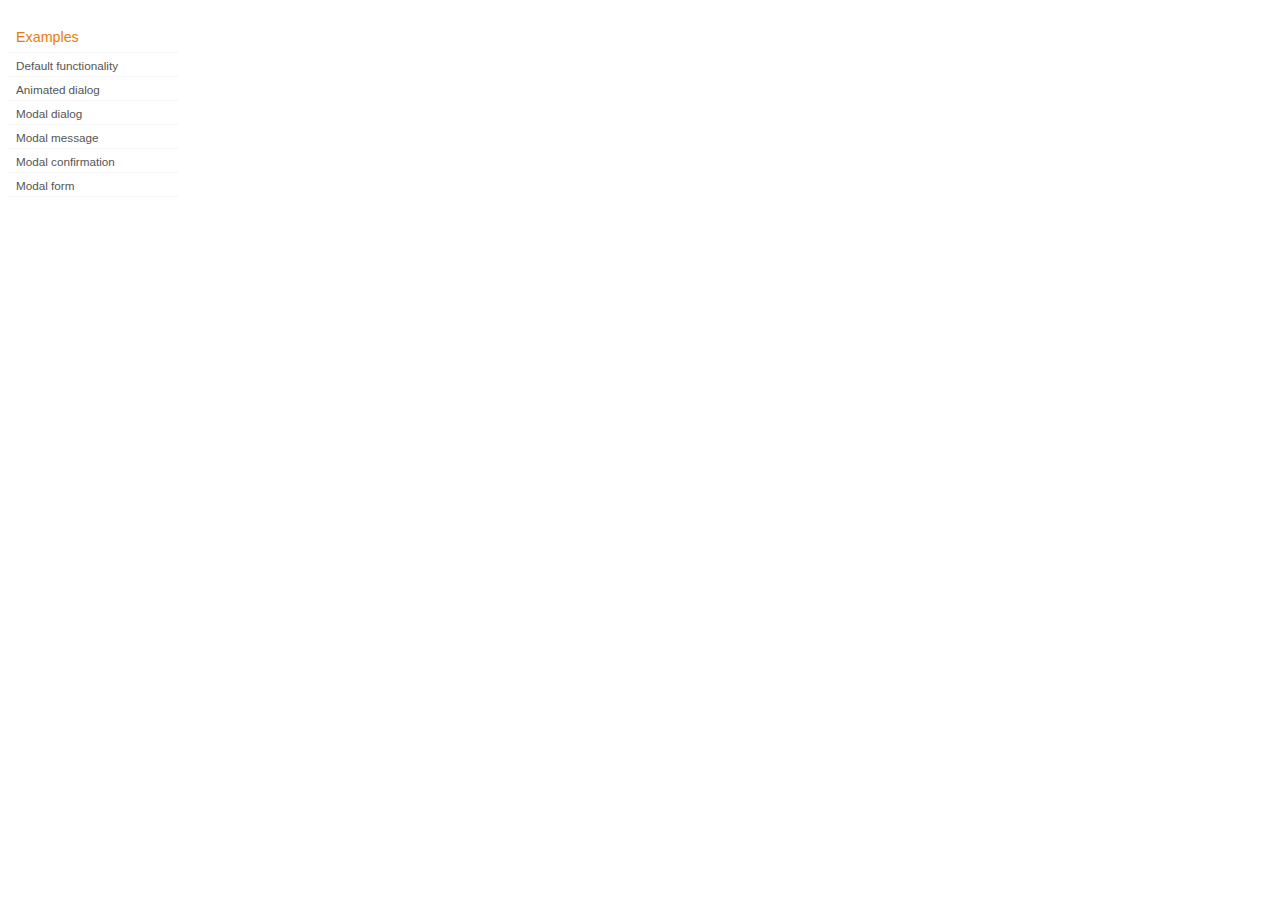
<file: bookpoll/js/jquery/development-bundle/demos/dialog/index.html>
<!DOCTYPE html>
<html lang="en">
<head>
	<meta charset="utf-8">
	<title>jQuery UI Dialog Demos</title>
	<link rel="stylesheet" href="../demos.css">
</head>
<body>

<div class="demos-nav">
	<h4>Examples</h4>
	<ul>
		<li class="demo-config-on"><a href="default.html">Default functionality</a></li>
		<li><a href="animated.html">Animated dialog</a></li>
		<li><a href="modal.html">Modal dialog</a></li>
		<li><a href="modal-message.html">Modal message</a></li>
		<li><a href="modal-confirmation.html">Modal confirmation</a></li>
		<li><a href="modal-form.html">Modal form</a></li>
	</ul>
</div>

</body>
</html>
</file>
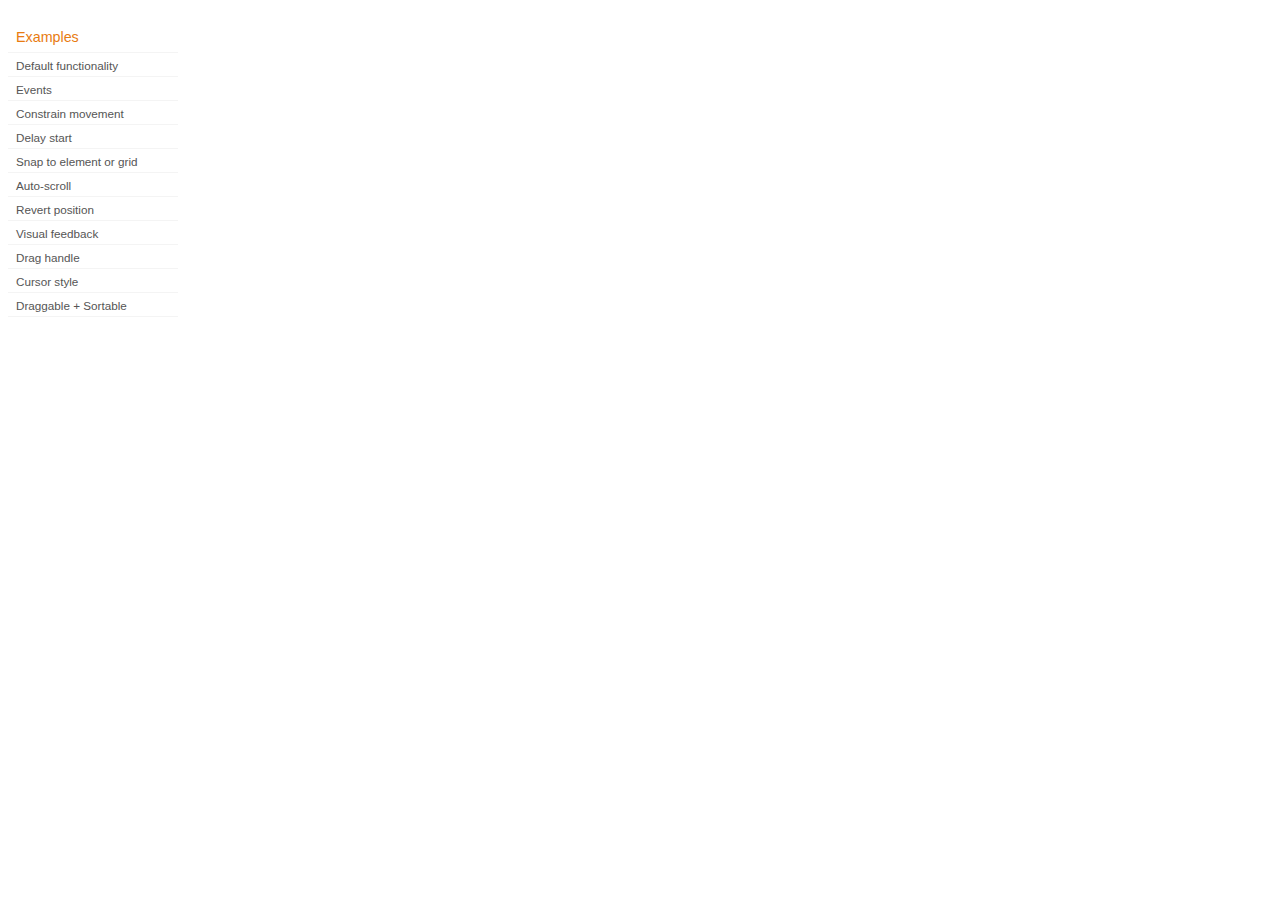
<file: bookpoll/js/jquery/development-bundle/demos/draggable/index.html>
<!DOCTYPE html>
<html lang="en">
<head>
	<meta charset="utf-8">
	<title>jQuery UI Draggable Demos</title>
	<link rel="stylesheet" href="../demos.css">
</head>
<body>

<div class="demos-nav">
	<h4>Examples</h4>
	<ul>
		<li class="demo-config-on"><a href="default.html">Default functionality</a></li>
		<li><a href="events.html">Events</a></li>
		<li><a href="constrain-movement.html">Constrain movement</a></li>
		<li><a href="delay-start.html">Delay start</a></li>
		<li><a href="snap-to.html">Snap to element or&#160;grid</a></li>
		<li><a href="scroll.html">Auto-scroll</a></li>
		<li><a href="revert.html">Revert position</a></li>
		<li><a href="visual-feedback.html">Visual feedback</a></li>
		<li><a href="handle.html">Drag handle</a></li>
		<li><a href="cursor-style.html">Cursor style</a></li>
		<li><a href="sortable.html">Draggable + Sortable</a></li>
	</ul>
</div>

</body>
</html>
</file>
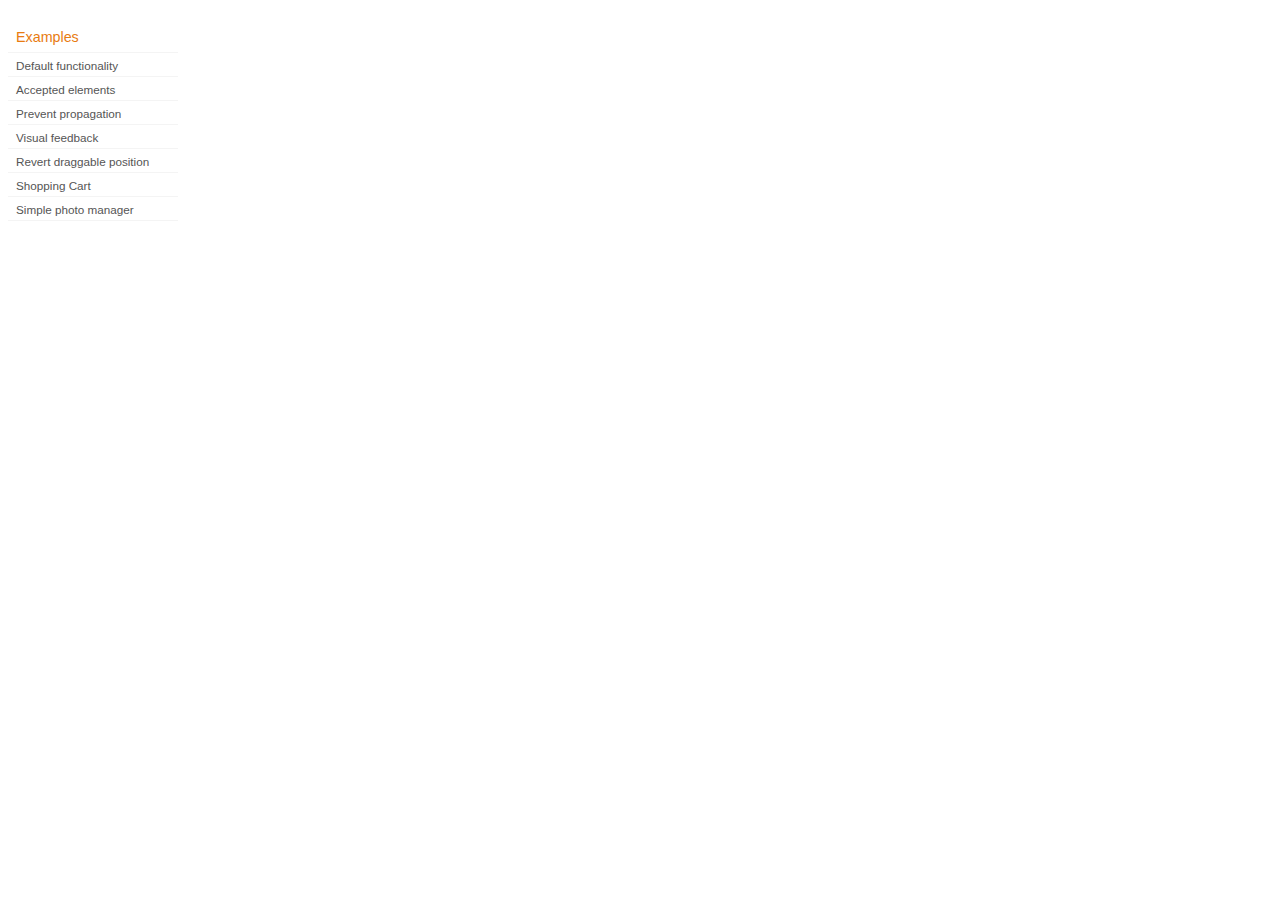
<file: bookpoll/js/jquery/development-bundle/demos/droppable/index.html>
<!DOCTYPE html>
<html lang="en">
<head>
	<meta charset="utf-8">
	<title>jQuery UI Droppable Demos</title>
	<link rel="stylesheet" href="../demos.css">
</head>
<body>

<div class="demos-nav">
	<h4>Examples</h4>
	<ul>
		<li class="demo-config-on"><a href="default.html">Default functionality</a></li>
		<li><a href="accepted-elements.html">Accepted elements</a></li>
		<li><a href="propagation.html">Prevent propagation</a></li>
		<li><a href="visual-feedback.html">Visual feedback</a></li>
		<li><a href="revert.html">Revert draggable position</a></li>
		<li><a href="shopping-cart.html">Shopping Cart</a></li>
		<li><a href="photo-manager.html">Simple photo manager</a></li>
	</ul>
</div>

</body>
</html>
</file>
<file: Comic-Surfer/lungo.js/lungo-1.2.css>
/**
 *
 *    /$$
 *   | $$
 *   | $$       /$$   /$$ /$$$$$$$   /$$$$$$   /$$$$$$
 *   | $$      | $$  | $$| $$__  $$ /$$__  $$ /$$__  $$
 *   | $$      | $$  | $$| $$  \ $$| $$  \ $$| $$  \ $$
 *   | $$      | $$  | $$| $$  | $$| $$  | $$| $$  | $$
 *   | $$$$$$$$|  $$$$$$/| $$  | $$|  $$$$$$$|  $$$$$$/
 *   |________/ \______/ |__/  |__/ \____  $$ \______/
 *                                  /$$  \ $$
 *                                 |  $$$$$$/
 *                                  \______/
 *
 * @copyright 2011-2012 TapQuo Inc (c)
 * @license   http://www.github.com/tapquo/lungo/blob/master/LICENSE.txt
 * @version   1.2
 * @link      https://github.com/TapQuo/Lungo.js
 *
 * @author   Javier Jimenez Villar <javi@tapquo.com> || @soyjavi
 * @author   Guillermo Pascual <pasku@tapquo.com> || @pasku1
 */

a,abbr,address,article,aside,audio,b,blockquote,body,caption,cite,code,dd,del,dfn,dialog,div,dl,dt,em,fieldset,figure,footer,form,h1,h2,h3,h4,h5,h6,header,hgroup,hr,html,i,iframe,img,ins,kbd,label,legend,li,mark,menu,nav,object,ol,p,pre,q,samp,section,small,span,strong,sub,sup,table,tbody,td,tfoot,th,thead,time,tr,ul,var,video{border:0;margin:0;outline:0;padding:0;font-size:100%;}
a{color:#fff;text-decoration:none;-webkit-tap-highlight-color:rgba(0, 0, 0, 0);}
a:hover{opacity:1;}
html{height:100%;font-size:100%;-webkit-text-size-adjust:100%;-ms-text-size-adjust:100%;}
body{margin:0;padding:0;width:100%;height:100%;min-height:100%;overflow:hidden;font-family:Helvetica,Arial,sans-serif;font-size:13px;line-height:1.231;-webkit-touch-callout:none;display:-webkit-box;-webkit-box-orient:vertical;-webkit-box-align:stretch;}
b,strong{font-weight:bold;}
img{border:0;-ms-interpolation-mode:bicubic;vertical-align:middle;font-size:0;}
table{border-collapse:collapse;border-spacing:0;}
th,td,caption{vertical-align:top;font-weight:normal;text-align:left;}
*{margin:0;padding:0;-webkit-user-select:none;-webkit-tap-highlight-color:rgba(255, 255, 255, 0);}
section{position:absolute;left:0px;top:0px;width:100%;height:100%;z-index:1;-webkit-transform:translate3d(100%, 0, 0);-moz-transform:translate3d(100%, 0, 0);-o-transform:translate3d(100%, 0, 0);transform:translate3d(100%, 0, 0);-webkit-backface-visibility:hidden;-webkit-transition:-webkit-transform 250ms cubic-bezier(0.39, 0.575, 0.565, 1);}section:first-child,section.show{-webkit-transform:translate3d(0%, 0, 0);-moz-transform:translate3d(0%, 0, 0);-o-transform:translate3d(0%, 0, 0);transform:translate3d(0%, 0, 0);}
section.hide{-webkit-transform:translate3d(-100%, 0, 0);-moz-transform:translate3d(-100%, 0, 0);-o-transform:translate3d(-100%, 0, 0);transform:translate3d(-100%, 0, 0);}
section.pop{-webkit-transform:scale(0.5);-moz-transform:scale(0.5);-o-transform:scale(0.5);transform:scale(0.5);z-index:0;opacity:0;-webkit-transition:all 250ms cubic-bezier(0.39, 0.575, 0.565, 1);}section.pop:first-child,section.pop.show{z-index:1;-webkit-transform:scale(1);-moz-transform:scale(1);-o-transform:scale(1);transform:scale(1);opacity:1;}
section.pop.hide{z-index:0;-webkit-transform:scale(1.2);-moz-transform:scale(1.2);-o-transform:scale(1.2);transform:scale(1.2);opacity:0;}
section.flow{-webkit-transform:translate3d(100%, 0, 0) scale(0.7);-moz-transform:translate3d(100%, 0, 0) scale(0.7);-o-transform:translate3d(100%, 0, 0) scale(0.7);transform:translate3d(100%, 0, 0) scale(0.7);}section.flow:first-child,section.flow.show{-webkit-animation:flow-show 350ms 500ms cubic-bezier(0.39, 0.575, 0.565, 1) forwards;}
section.flow.show-revoke{-webkit-animation:flow-show-revoke 350ms cubic-bezier(0.39, 0.575, 0.565, 1) forwards;}
section.flow.hide{-webkit-animation:flow-hide 350ms cubic-bezier(0.39, 0.575, 0.565, 1) forwards;}
section.flow.hide-revoke{-webkit-animation:flow-hide-revoke 350ms 500ms cubic-bezier(0.39, 0.575, 0.565, 1) forwards;}
@-webkit-keyframes flow-show {
    0% { -webkit-transform: translateX(100%) scale(.7); }
    50% { -webkit-transform: translateX(0%) scale(.7);}
    100% { -webkit-transform: translateX(0%) scale(1);}
}

@-webkit-keyframes flow-show-revoke {
    0% { -webkit-transform: translateX(0%) scale(1); }
    50% { -webkit-transform: translateX(0%) scale(.7);}
    100% { -webkit-transform: translateX(100%) scale(.7);}
}

@-webkit-keyframes flow-hide {
    0% { -webkit-transform: translateX(0%) scale(1); }
    50% { -webkit-transform: translateX(0%) scale(.7); }
    100% { -webkit-transform: translateX(-100%) scale(.7); }
}

@-webkit-keyframes flow-hide-revoke {
    0% { -webkit-transform: translateX(-100%) scale(.7); }
    50% { -webkit-transform: translateX(0%) scale(.7);}
    100% { -webkit-transform: translateX(0%) scale(1);}
}
header,footer{position:absolute;left:0px;width:100%;height:38px;display:block;z-index:2;line-height:39px;}
header{top:0px;}header .onleft{margin-left:4px !important;}
header .onright{margin-right:4px !important;}
footer{bottom:0px;}
header .title,footer .title{margin:0 4px;float:left;z-index:-1;font-size:15px;font-weight:bold;}
header .title{position:absolute;left:0px;right:0px;text-align:center;display:inline-block;}
section header a.button,section footer a.button{margin:3px 1px 0px;}
nav{height:inherit;text-align:center;}nav a{padding:0 6px;z-index:1000;float:left;}nav a .icon{position:relative;top:3px;font-size:24px;display:inline-block;}
nav a img{width:16px;height:16px;top:-1px !important;}
nav a abbr{position:relative;margin-left:2px;display:none;}
nav a.current abbr,nav a.active abbr{display:inline;}
nav .bubble{position:relative;top:-8px;left:-8px;margin-right:-20px;}
.toolbar{height:48px;display:block;}.toolbar nav{display:block;}
.toolbar a{padding:0;}
.toolbar .icon{display:block;top:0px;font-size:32px;line-height:48px;}
.toolbar.with-labels .icon{line-height:36px;padding-bottom:12px;}
.toolbar .bubble{top:-52px;left:4px;}
.toolbar abbr{position:absolute;top:32px;width:inherit;height:14px;margin-left:0px;display:block !important;font-size:11px;line-height:14px;overflow:hidden;white-space:nowrap;text-overflow:ellipsis;}
.groupbar{position:absolute;top:39px;height:28px;width:100%;padding:4px 0 2px;display:block;line-height:28px;z-index:2;}.groupbar a{padding:0px;}
section.aside{-webkit-transform:translate3d(256px, 0, 0);-moz-transform:translate3d(256px, 0, 0);-o-transform:translate3d(256px, 0, 0);transform:translate3d(256px, 0, 0);}section.aside.onright{-webkit-transform:translate3d(-256px, 0, 0);-moz-transform:translate3d(-256px, 0, 0);-o-transform:translate3d(-256px, 0, 0);transform:translate3d(-256px, 0, 0);}
aside{position:absolute;width:inherit;height:inherit;top:0px;visibility:hidden;z-index:0;width:256px;max-width:256px;}aside.onright{right:0px;}
aside.current{visibility:visible;}
aside .title{line-height:40px;font-size:15px;font-weight:bold;height:40px;}
aside a{display:block;width:244px;height:40px;font-size:15px;line-height:40px;overflow:hidden;white-space:nowrap;text-overflow:ellipsis;}
aside .bubble{float:right;font-size:11px;}
aside .title,aside a,aside .anchor{padding:0 6px;}
aside a .bubble,aside .title .bubble{margin-top:13px;}
aside .anchor .bubble{margin-top:2px;}
aside .icon{width:24px;float:left;margin:8px 4px 0 0;font-size:24px;line-height:24px;text-align:center;}
aside .anchor{font-weight:bold;line-height:19px;}
@media handheld, only screen and (min-width: 768px){[data-target="aside"]{display:none !important;} section.aside{width:auto !important;left:256px !important;right:0px !important;-webkit-transform:translate3d(0px, 0, 0);-moz-transform:translate3d(0px, 0, 0);-o-transform:translate3d(0px, 0, 0);transform:translate3d(0px, 0, 0);-webkit-transition:none;}}
article{position:absolute;width:100% !important;height:auto;top:0px;bottom:0px;visibility:hidden;z-index:0;}article.current{visibility:visible;z-index:1;}
article .title{font-size:1.1em;margin:0px 0 4px;}article .title .icon{margin-right:4px;}
article .text{margin:4px 0 8px;display:block;font-size:0.9em;font-weight:normal;line-height:1.4em;}
header:not(.extended)~article{top:40px;}
header.extended~article{top:75px;}
footer:not(.toolbar)~article{bottom:40px;}
footer.toolbar~article{bottom:48px;}
@media handheld, only screen and (min-width: 768px){article.aside{-webkit-transform:translate3d(0px, 0, 0);-moz-transform:translate3d(0px, 0, 0);-o-transform:translate3d(0px, 0, 0);transform:translate3d(0px, 0, 0);}}
.list{font-size:1.15em;}.list a{display:block;}
.list li:not(.toolbar){padding:8px 6px 8px 8px;list-style-type:none;}.list li:not(.toolbar) .icon,.list li:not(.toolbar) img{float:left;width:32px;height:32px;margin-right:6px;font-size:36px;font-weight:normal;}
.list .icon,.list img{display:inline-block;}
.list small{display:block;overflow:hidden;white-space:nowrap;text-overflow:ellipsis;font-size:0.85em;}
.list li.anchor{font-size:0.85em;padding:4px 4px 3px;}.list li.anchor .icon{width:14px !important;height:14px !important;margin-right:2px !important;font-size:1.6em !important;line-height:14px !important;}
.list li.anchor .bubble{display:none;}
.list .tip{font-size:0.85em;font-weight:bold;}
.list .search input{width:88%;}
.list .search a{float:right;height:30px;margin:0px;padding:0px;}.list .search a icon{height:12px;width:30px;margin:0px;font-size:1.2em;font-weight:normal;}
.list .onright{font-size:0.75em;line-height:16px;}
.list .onright .icon,.list small .icon{font-size:1.4em !important;line-height:16px;height:14px !important;width:14px !important;margin-right:0px !important;}
.scrollable{position:absolute;display:block;}
.scroll{overflow:scroll;-webkit-overflow-scrolling:touch;}
.onleft{float:left;}
.onright{float:right;}
.indented >*{padding:10px;}
.indented.rounded ul{-webkit-border-radius:4px;-moz-border-radius:4px;border-radius:4px;-webkit-background-clip:padding-box;-moz-background-clip:padding;background-clip:padding-box;}
.indented.rounded li:first-child{-webkit-border-radius:4px 4px 0px 0px;-moz-border-radius:4px 4px 0px 0px;border-radius:4px 4px 0px 0px;-webkit-background-clip:padding-box;-moz-background-clip:padding;background-clip:padding-box;}
.indented.rounded li:last-child{-webkit-border-radius:0px 0px 4px 4px;-moz-border-radius:0px 0px 4px 4px;border-radius:0px 0px 4px 4px;-webkit-background-clip:padding-box;-moz-background-clip:padding;background-clip:padding-box;}
.margin-top-4{margin-top:4px;}
.hidden{display:none;}
.semi-opacity{opacity:0.5;}
.size32{font-size:32px;height:32px;width:32px;line-height:32px;}
.mini{font-size:20px !important;height:16px !important;width:16px !important;line-height:16px !important;}
.framed{border:2px solid #fff;}
.round{-webkit-border-radius:4px;-moz-border-radius:4px;border-radius:4px;-webkit-background-clip:padding-box;-moz-background-clip:padding;background-clip:padding-box;}
.bubble{padding:2px 3px 1px;-webkit-border-radius:1px;-moz-border-radius:1px;border-radius:1px;-webkit-background-clip:padding-box;-moz-background-clip:padding;background-clip:padding-box;font-size:0.8em;font-weight:bold;line-height:1.0em;}
.splash{text-align:center;font-size:1.2em;}
.splash img{max-width:206px;margin:92px auto 32px;}
.splash h1{margin:92px auto 16px;font-size:2.2em;font-weight:bold;}
.splash .button.big{margin-top:16px;}
.splash .copyright{position:fixed;width:100%;bottom:8px;left:0px;font-size:0.8em;font-style:normal;}
a.button{display:inline-block;height:30px;padding:0 9px 0 8px;color:#fff !important;outline:none;background:#5a5a5a;-webkit-user-select:none;-moz-user-select:none;-o-user-select:none;user-select:none;line-height:31px;text-align:center;text-decoration:none;}a.button:active,a.button.active{background:#4b4b4b;}
a.button:disabled,a.button.disabled{background:rgba(255, 255, 255, 0.2);color:#999 !important;}
a.button .icon{position:relative;top:3px;height:16px;width:16px;font-size:22px;line-height:17px;}
a.button img{top:0px !important;}
a.button.big{width:100%;height:40px;padding:0px;margin-bottom:4px;font-size:16px;line-height:42px;}a.button.big .icon{margin-right:4px;font-size:24px;height:18px;width:18px;}
a.button.big img{}

label{font-size:0.8em;line-height:27px;}
input:not([type=checkbox]),textarea,select{display:inline-block;padding:5px;width:95%;margin-bottom:2px;outline:none;-webkit-appearance:none;border-radius:0px;font-size:15px;line-height:15px;font-weight:bold;-webkit-user-select:text;}
input[type=search]{width:86%;}input[type=search] +.button{float:right;padding:0px;width:32px;height:30px;}input[type=search] +.button .icon{font-size:22px !important;line-height:30px;}
select{width:100%;height:29px;}
label.select{position:relative;display:inline-block;width:100%;padding-top:2px;}
.select:after{text-align:center;position:absolute;top:0;right:0;bottom:0;height:29px;width:29px;content:"▼";pointer-events:none;line-height:32px;margin-top:2px;}
.no-pointer-events .select:after{content:none;}
input[type="checkbox"],input[type="radio"]{width:82px;height:27px;z-index:2;}
input[type="checkbox"]+span::after,input[type="radio"]+span::after{content:"OFF";}
input[type="checkbox"]:checked+span::after,input[type="radio"]:checked+span::after{content:"ON";}
input[type="checkbox"]+span,input[type="radio"]+span,input[type="checkbox"]+span::before,input[type="radio"]+span::before,input[type="checkbox"]+span::after,input[type="radio"]+span::after{display:inline-block;}
input[type="checkbox"]+span::before,input[type="radio"]+span::before,input[type="checkbox"]+span::after,input[type="radio"]+span::after,input[type="checkbox"]:checked+span::before,input[type="radio"]:checked+span::before,input[type="checkbox"]:checked+span::after,input[type="radio"]:checked+span::after{top:0;}
input[type="checkbox"]+span::after,input[type="radio"]+span::after,input[type="checkbox"]:checked+span::before,input[type="radio"]:checked+span::before{right:0;}
input[type="checkbox"]+span::before,input[type="radio"]+span::before,input[type="checkbox"]:checked+span::after,input[type="radio"]:checked+span::after{left:0;}
input[type="checkbox"],input[type="radio"],input[type="checkbox"]+span::before,input[type="radio"]+span::before,input[type="checkbox"]+span::after,input[type="radio"]+span::after{position:absolute;}
input[type="checkbox"],input[type="radio"]{-webkit-opacity:0;opacity:0;}
input[type="checkbox"]+span,input[type="radio"]+span{width:82px;height:27px;position:relative;font-size:11px;line-height:29px;font-weight:bold;text-transform:uppercase;text-indent:-9999px;}
input[type="checkbox"]+span::before,input[type="radio"]+span::before{content:"";width:41px;height:27px;}
input[type="checkbox"]+span::after,input[type="radio"]+span::after{text-indent:0;width:41px;height:27px;text-align:center;box-shadow:0px 1px 0px #fff, 0px 2px 0px #d2d2d2;}
input[type="checkbox"]:checked+span::before,input[type="radio"]:checked+span::before{left:auto;}
input[type="checkbox"]:checked+span::after,input[type="radio"]:checked+span::after{height:27px;}
input[type="range"]{-webkit-appearance:none;height:3px;width:100%;outline:none;border-radius:1px;position:relative;padding:0px;margin:0px;margin-bottom:4px !important;border:0;cursor:ew-resize;}input[type="range"]::-webkit-slider-thumb{-webkit-appearance:none;position:relative;z-index:1;width:24px;height:24px;border-radius:12px;}
.progress{width:100%;}.progress .labels{display:block;}.progress .labels span:last-child{float:right;}
.progress .bar{height:3px;display:block;}.progress .bar .value{display:block;height:inherit;width:0%;-webkit-transition:width 500ms cubic-bezier(0.39, 0.575, 0.565, 1);}.progress .bar .value .glow{float:right;height:inherit;width:3px;}
@media screen and (-webkit-min-device-pixel-ratio:0){.custom-select select{padding-right:30px;}}
a.grey,.grey{background-color:#cccccc;}
a.grey:active,a.grey.active{background-color:#b5b5b5;}
a.black,.grey{background-color:#000000;}
a.black:active,a.black.active{background-color:#000000;}
a.red,.red{background-color:#e33100;}
a.red:active,a.red.active{background-color:#c5280f;}
a.lightgreen,.lightgreen{background-color:#91bd09;}
a.lightgreen:active,a.lightgreen.active{background-color:#7ea41a;}
a.green,.green{background-color:#009600;}
a.green:active,a.green.active{background-color:#00770e;}
a.blue,.blue{background-color:#237fd7;}
a.blue:active,a.blue.active{background-color:#1a69b6;}
a.arcticblue,.arcticblue{background-color:#2daebf;}
a.arcticblue:active,a.arcticblue.active{background-color:#238e9e;}
a.orange,.orange{background-color:#ff5c00;}
a.orange:active,a.orange.active{background-color:#da4e15;}
a.purple,.purple{background-color:#7b658d;}
a.purple:active,a.purple.active{background-color:#574765;}
a.magenta,.magenta{background-color:#a9014b;}
a.magenta:active,a.magenta.active{background-color:#831239;}
a.pink,.pink{background-color:#ff007f;}
a.pink:active,a.pink.active{background-color:#de2870;}
a.yellow,.yellow{background-color:#ffb515;}
a.yellow:active,a.yellow.active{background-color:#dfa020;}
a.twitter,.twitter:not(span){background-color:#35cdff;}
a.twitter:active,a.twitter.active{background-color:#2bafda;}
a.facebook,.facebook:not(span){background-color:#3b5998;}
a.facebook:active,a.facebook.active{background-color:#2c4579;}
li.grey{box-shadow:inset 3px 0px 0px #cccccc;}
li.black{box-shadow:inset 3px 0px 0px #000000;}
li.red{box-shadow:inset 3px 0px 0px #e33100;}
li.lightgreen{box-shadow:inset 3px 0px 0px #91bd09;}
li.green{box-shadow:inset 3px 0px 0px #009600;}
li.blue{box-shadow:inset 3px 0px 0px #237fd7;}
li.arcticblue{box-shadow:inset 3px 0px 0px #2daebf;}
li.orange{box-shadow:inset 3px 0px 0px #ff5c00;}
li.purple{box-shadow:inset 3px 0px 0px #7b658d;}
li.magenta{box-shadow:inset 3px 0px 0px #a9014b;}
li.pink{box-shadow:inset 3px 0px 0px #ff007f;}
li.yellow{box-shadow:inset 3px 0px 0px #ffb515;}
li.twitter{box-shadow:inset 3px 0px 0px #35cdff;}
li.facebook{box-shadow:inset 3px 0px 0px #3b5998;}
@font-face{font-family:'icon';src:url([data-uri]) format('truetype');font-weight:normal;font-style:normal;}.icon{color:inherit;font-weight:normal !important;line-height:normal;font-family:'icon';}
.icon.map:before{content:'0';}
.icon.clock:before{content:'1';}
.icon.calendar:before{content:'2';}
.icon.message:before{content:'3';}
.icon.chat:before{content:'4';}
.icon.user:before{content:'5';}
.icon.group:before{content:'6';}
.icon.loading:before{content:'7';}
.icon.refresh:before{content:'8';}
.icon.search:before{content:'9';}
.icon.pushpin:before{content:'A';}
.icon.star:before{content:'B';}
.icon.heart:before{content:'C';}
.icon.warning:before{content:'D';}
.icon.add:before{content:'E';}
.icon.remove:before{content:'F';}
.icon.question:before{content:'G';}
.icon.info:before{content:'H';}
.icon.check:before{content:'I';}
.icon.substract:before{content:'J';}
.icon.close:before{content:'K';}
.icon.plus:before{content:'L';}
.icon.up:before{content:'M';}
.icon.down:before{content:'N';}
.icon.left:before{content:'O';}
.icon.right:before{content:'P';}
.icon.home:before{content:'Q';}
.icon.pencil:before{content:'R';}
.icon.edit:before{content:'S';}
.icon.picture:before{content:'T';}
.icon.camera:before{content:'U';}
.icon.music:before{content:'V';}
.icon.wifi:before{content:'W';}
.icon.file:before{content:'X';}
.icon.files:before{content:'Y';}
.icon.folder:before{content:'Z';}
.icon.key:before{content:'a';}
.icon.settings:before{content:'b';}
.icon.chart:before{content:'c';}
.icon.trash:before{content:'d';}
.icon.target:before{content:'e';}
.icon.items:before{content:'f';}
.icon.download:before{content:'g';}
.icon.upload:before{content:'h';}
.icon.basket:before{content:'i';}
.icon.phone:before{content:'j';}
.icon.mail:before{content:'k';}
.icon.tag:before{content:'l';}
</file>
<file: Comic-Surfer/lungo.js/lungo.theme.default.css>
/**
 * Stylesheet
 *
 * @namespace LUNGO.Theme
 * @class Default
 *
 * @author Javier Jimenez Villar <javi@tapquo.com> || @soyjavi
 */

@import "lungo.theme.default.font.css";

.app {
  background: #000000;
  font-family: 'Roboto', Helvetica, Arial, sans-serif;
}
/* @group <header> & <footer> & <article> */
header {
  background-color: #05b8e2;
  border-top: 1px solid #05bde9;
  border-bottom: 1px solid #07acd0;
  box-shadow: 0 1px 0 rgba(0, 0, 0, 0.1);
}
footer {
  background: #2c2c2d -webkit-gradient(linear, left top, left bottom, color-stop(0.25, #2c2c2d), color-stop(1, #1c1c1c));
  border-top: 1px inset #1c1c1c;
}
.title {
  color: #ffffff;
  text-shadow: 0px 1px 0px rgba(0, 0, 0, 0.2);
}
article {
  background-color: #ededed;
}
article .title {
  color: #797979;
  text-shadow: 0px 1px 0px #fff;
}
/* @end */
/* @group <nav> */
nav a {
  color: rgba(255, 255, 255, 0.5);
}
nav a.current, nav a.active {
  color: #ffffff;
}
.toolbar a {
  color: rgba(255, 255, 255, 0.2);
}
.toolbar a.current, .toolbar a.active {
  background: #1c1c1c;
  box-shadow: inset 0px 0px 8px #101010;
  text-shadow: 0px 1px 4px #000;
}
.groupbar {
  background: #ededed;
  border-bottom: solid 1px rgba(0, 0, 0, 0.1);
}
.groupbar a {
  color: #6e6e6e;
}
.groupbar a.current {
  color: #6e6e6e;
  border-bottom: solid 3px #05bde9;
}
/* @end */
/* @group <aside> */
aside {
  background: #252525;
}
aside .title {
  background: #101010;
  border: none;
}
aside a {
  color: #fff;
  text-shadow: 0px 1px 0px #000;
  border-bottom: 1px inset #101010;
  border-top: 1px inset #868686;
}
aside a.current {
  background: #1c1c1c;
  box-shadow: inset 0px 0px 8px #101010;
  border-top: 1px inset #1c1c1c;
}
aside a .icon {
  text-shadow: none;
  color: #7a7a7a;
}
aside .anchor {
  background: #101010;
  color: #7a7a7a;
}
section.aside {
  box-shadow: -4px 0 8px rgba(0, 0, 0, 0.5);
}
section.aside.onright {
  box-shadow: 4px 0 8px rgba(0, 0, 0, 0.5);
}
@media handheld, only screen and (min-width: 768px) {
  section.current, section.show {
    box-shadow: -4px 0 8px rgba(0, 0, 0, 0.5);
  }
  section.current.onright, section.show.onright {
    box-shadow: 4px 0 8px rgba(0, 0, 0, 0.5);
  }
}
/* @end */
/* @group .list */
.list, .list li:not(.toolbar) a {
  color: #2a2a2a;
}
.list li {
  background: #fff;
  border-bottom: 1px inset #e1e1e1;
}
.list li:last-child {
  border-bottom: none;
}
.list li.selectable:active {
  background: #93d6e7;
  color: #1b6777;
  text-shadow: 0 1px 0 rgba(255, 255, 255, 0.2);
}
.list li.selectable:active small, .list li.selectable:active .onright:not(.bubble) {
  color: #ffffff;
  text-shadow: none;
}
.list li small, .list li .onright:not(.bubble) {
  color: #888;
}
.list.indented li {
  border-left: solid 1px #e1e1e1;
  border-right: solid 1px #e1e1e1;
}
.list.indented li:first-child {
  border-top: solid 1px #e1e1e1;
}
.list.indented li:last-child {
  border-bottom: solid 1px  #e1e1e1;
}
.list .anchor {
  background: #93d6e7;
  color: #1b6777;
  text-shadow: 0 1px 0 rgba(255, 255, 255, 0.2);
  border: none;
}
.list .tip {
  color: #7a7a7a;
}
.list .tip.darker {
  background-color: #2c2c2d;
  color: #fff;
  text-shadow: 0px 1px 0px #000;
}
.list .tip.darker a {
  color: #fff !important;
}
.list .tip.dark {
  background-color: #f4f4f4;
  box-shadow: inset 0px 1px 0px #fff;
  text-shadow: 0px 1px 0px #fff;
}
.list .toolbar {
  border-bottom-color: rgba(0, 0, 0, 0.2);
}
.list .toolbar .toolbar a {
  box-shadow: 1px 0px 0px #d9d9d9;
}
.list .toolbar .toolbar a:last-child {
  box-shadow: none;
}
.list .toolbar .toolbar a.current {
  background: transparent;
  color: #333;
  text-shadow: none !important;
}
/* @end */
/* @group widgets */
.splash {
  background: #07acd0;
  color: #fff;
  text-shadow: 0px 1px 0px rgba(0, 0, 0, 0.2);
}
/* @group .button */
.button {
  border-bottom: 1px inset rgba(0, 0, 0, 0.2);
  -webkit-border-radius: 2px;
  -moz-border-radius: 2px;
  border-radius: 2px;
  -webkit-background-clip: padding-box;
  -moz-background-clip: padding;
  background-clip: padding-box;
  -webkit-box-shadow: inset 0 1px 0 rgba(255, 255, 255, 0.2), 0 1px 3px rgba(0, 0, 0, 0.2);
}
.button:active, .button.active {
  -webkit-box-shadow: inset 0 1px 0 rgba(0, 0, 0, 0.1), inset 0 0 2px rgba(0, 0, 0, 0.2);
  border-bottom-color: rgba(0, 0, 0, 0);
}
header .button:active,
footer .button:active,
header .button:active,
footer .button:active {
  height: 29px;
  position: relative;
  top: 1px;
}
.button.default {
  background: #5a5a5a;
}
.button.default:active, .button.default.active {
  background: #4b4b4b;
}
/* @end */
/* @group <inputs> */
input, textarea, select {
  border: 1px solid #e1e1e1;
  color: #858585;
  font-family: 'Roboto', Helvetica, Arial, sans-serif;
}
input:focus, textarea:focus, select:focus {
  border-color: #05b8e2;
  color: #05b8e2;
}
label {
  color: #05b8e2;
  text-transform: uppercase;
  font-weight: bold;
}
.select:after {
  background: #858585;
  color: white;
}
input[type="checkbox"] + span, input[type="radio"] + span {
  color: #fff;
  background: #a0a0a0;
}
input[type="checkbox"] + span::before, input[type="radio"] + span::before {
  background: #c1c1c1;
}
input[type="checkbox"]:checked + span, input[type="radio"]:checked + span {
  background: #07acd0;
}
/* @group range */
input[type="range"] {
  background-color: #c7c7c7;
}
input[type="range"]:active {
  background-color: #34b7dc;
}
input[type="range"]::-webkit-slider-thumb {
  border: solid 7px rgba(255, 255, 255, 0.5);
  background: #34b7dc;
}
input[type="range"]:active::-webkit-slider-thumb {
  box-shadow: 0px 0px 4px #34b7dc;
}
/* @end */
/* @group .progress */
.progress .labels {
  font-size: 12px;
  font-weight: bold;
  line-height: 18px;
  color: #858585;
}
.progress .bar {
  background: #c7c7c7;
}
.progress .bar .value {
  background: #34b7dc;
}
.progress .bar .value .glow {
  background-color: rgba(255, 255, 255, 0.25);
  box-shadow: 0px 0px 3px #34b7dc;
}
/* @end */
/* @end */
.bubble {
  color: #fff;
  -webkit-border-radius: 2px;
  -moz-border-radius: 2px;
  border-radius: 2px;
  -webkit-background-clip: padding-box;
  -moz-background-clip: padding;
  background-clip: padding-box;
  text-shadow: none;
  font-weight: bold !important;
}
header .bubble.count {
  background: #2c2c2d;
}
.bubble.count {
  background: #05b8e2;
}
/* @end */
</file>
<file: Comic-Surfer/assets/stylesheets/comicSurfer.css>
#pageDisplayer{
width: 100%;
height: 100%;
-webkit-transition: all .5s ease-in-out;
}

.splash .copyright {
position: relative;

}


.splash img {
margin: 0;
margin-top:20px;
}
</file>
<file: bookpoll/js/jquery/development-bundle/demos/demos.css>
body {
	font-size: 62.5%;
}

table {
	font-size: 1em;
}

/* Site
   -------------------------------- */

body {
	font-family: "Trebuchet MS", "Helvetica", "Arial",  "Verdana", "sans-serif";
}

/* Layout
   -------------------------------- */

.layout-grid {
	width: 960px;
}

.layout-grid td {
	vertical-align: top;
}

.layout-grid td.left-nav {
	width: 140px;
}

.layout-grid td.normal {
	border-left: 1px solid #eee;
	padding: 20px 24px;
	font-family: "Trebuchet MS", "Helvetica", "Arial",  "Verdana", "sans-serif";
}

.layout-grid td.demos {
	background: url('/images/demos_bg.jpg') no-repeat;
	height: 337px;
	overflow: hidden;
}

/* Normal
   -------------------------------- */

.normal h3,
.normal h4 {
	margin: 0;
	font-weight: normal;
}

.normal h3 {
	padding: 0 0 9px;
	font-size: 1.8em;
}

.normal h4 {
	padding-bottom: 21px;
	border-bottom: 1px dashed #999;
	font-size: 1.2em;
	font-weight: bold;
}

.normal p {
	font-size: 1.2em;
}

/* Demos */

.demos-nav, .demos-nav dt, .demos-nav dd, .demos-nav ul, .demos-nav li {
	margin: 0;
	padding: 0
}

.demos-nav {
	float: left;
	width: 170px;
	font-size: 1.3em;
}

.demos-nav dt,
.demos-nav h4 {
	margin: 0;
	padding: 0;
	font: normal 1.1em "Trebuchet MS", "Helvetica", "Arial",  "Verdana", "sans-serif";
	color: #e87b10;
}

.demos-nav dt,
.demos-nav h4 {
	margin-top: 1.5em;
	margin-bottom: 0;
	padding-left: 8px;
	padding-bottom:5px;
	line-height: 1.2em;
	border-bottom: 1px solid #F4F4F4;
}

.demos-nav dd a,
.demos-nav li a {
	border-bottom: 1px solid #F4F4F4;
	display:block;
	padding: 4px 3px 4px 8px;
	font-size: 90%;
	text-decoration: none;
	color: #555 ;
	margin:2px 0;
	height:13px;
}

.demos-nav dd a:hover,
.demos-nav dd a:focus,
.demos-nav dd a:hover,
.demos-nav dd a:focus {
	background: #f3f3f3;
	color:#000;
	-moz-border-radius: 5px; -webkit-border-radius: 5px;
}
 .demos-nav dd a.selected {
	background: #555;
	color:#ffffff;
	-moz-border-radius: 5px; -webkit-border-radius: 5px;
}


/* new styles for demo pages, added by Filament 12.29.08
eventually we should convert the font sizes to ems -- using px for now to minimize style conflicts
*/

.normal h3.demo-header { font-size:32px; padding:0 0 5px; border-bottom:1px solid #eee; text-transform: capitalize; }
.normal h4.demo-subheader { font-size:10px; text-transform: uppercase; color:#999; padding:8px 0 3px; border:0; margin:0; }
.normal a:link,
.normal a:visited { color:#1b75bb; text-decoration:none; }
.normal a:hover,
.normal a:active { color:#0b559b; }

#demo-config { padding:20px 0 0; }

#demo-frame { float:left; width:540px; height:380px; border:1px solid #ddd; overflow: auto; position: relative; }
#demo-frame h3, #demo-frame h4 { padding: 0; font-weight: bold; font-size: 1em; }

#demo-config-menu { float:right; width:180px;  }
#demo-config-menu h4 { font-size:13px; color:#666; font-weight:normal; border:0; padding-left:18px; }

#demo-config-menu ul { list-style: none; padding: 0; margin: 0; }

#demo-config-menu li { font-size:12px; padding:0 0 0 10px; margin:3px 0; zoom: 1; }

#demo-config-menu li a:link,
#demo-config-menu li a:visited { display:block; padding:1px 8px 4px; border-bottom:1px dotted #b3b3b3; }
* html #demo-config-menu li a:link,
* html #demo-config-menu li a:visited { padding:1px 8px 2px; }
#demo-config-menu li a:hover,
#demo-config-menu li a:active { background-color:#f6f6f6; }

#demo-config-menu li.demo-config-on { background: url(images/demo-config-on-tile.gif) repeat-x left center; }

#demo-config-menu li.demo-config-on a:link,
#demo-config-menu li.demo-config-on a:visited,
#demo-config-menu li.demo-config-on a:hover,
#demo-config-menu li.demo-config-on a:active { background: url(images/demo-config-on.gif) no-repeat left; padding-left:18px; color:#fff; border:0; margin-left:-10px; margin-top: 0px; margin-bottom: 0px; }

#demo-source, #demo-notes {
	clear: both;
	padding: 20px 0 0;
	font-size: 1.3em;
}

#demo-notes { width:520px; color:#333; font-size: 1em; }
#demo-notes p code, .demo-description p code { padding: 0; font-weight: bold; }
#demo-source pre, #demo-source code { padding: 0; }
code, pre { padding:8px 0 8px 20px ; font-size: 1.2em; line-height:130%;  }

#demo-source a:link,
#demo-source a:visited,
#demo-source a:hover,
#demo-source a:active { font-size:12px; padding-left:13px; background-position: left center; background-repeat: no-repeat; }

#demo-source a.source-open:link,
#demo-source a.source-open:visited,
#demo-source a.source-open:hover,
#demo-source a.source-open:active { background-image: url(images/demo-spindown-open.gif); }

#demo-source a.source-closed:link,
#demo-source a.source-closed:visited,
#demo-source a.source-closed:hover,
#demo-source a.source-closed:active { background-image: url(images/demo-spindown-closed.gif); }

div.demo {
	padding:12px;
	font-family: "Trebuchet MS", "Arial", "Helvetica", "Verdana", "sans-serif";
}

div.demo h3.docs { clear:left; font-size:12px; font-weight:normal; padding:0 0 1em; margin:0; }

div.demo-description {
	clear:both;
	padding:12px;
	font-family: "Trebuchet MS", "Arial", "Helvetica", "Verdana", "sans-serif";
	font-size: 1.3em;
	line-height: 1.4em;
}

.ui-draggable, .ui-droppable {
	background-position: top left;
}

.left-nav .demos-nav {
	padding-right: 10px;
}

#demo-link { font-size:11px;  padding-top: 6px; clear: both; overflow: hidden; }
#demo-link a span.ui-icon { float:left; margin-right:3px; }

/* Component containers
----------------------------------*/
#widget-docs .ui-widget { font-family: Trebuchet MS,Verdana,Arial,sans-serif; font-size: 1em; }
#widget-docs .ui-widget input, #widget-docs .ui-widget select, #widget-docs .ui-widget textarea, #widget-docs .ui-widget button { font-family: Trebuchet MS,Verdana,Arial,sans-serif; font-size: 1em; }
#widget-docs .ui-widget-header { border: 1px solid #ffffff; background: #464646 url(images/464646_40x100_textures_01_flat_100.png) 50% 50% repeat-x; color: #ffffff; font-weight: bold; }
#widget-docs .ui-widget-header a { color: #ffffff; }
#widget-docs .ui-widget-content { border: 1px solid #ffffff; background: #ffffff url(images/ffffff_40x100_textures_01_flat_75.png) 50% 50% repeat-x; color: #222222; }
#widget-docs .ui-widget-content a { color: #222222; }

/* Interaction states
----------------------------------*/
#widget-docs .ui-state-default, #widget-docs .ui-widget-content #widget-docs .ui-state-default { border: 1px solid #666666; background: #555555 url(images/555555_40x100_textures_03_highlight_soft_75.png) 50% 50% repeat-x; font-weight: normal; color: #ffffff; outline: none; }
#widget-docs .ui-state-default a { color: #ffffff; text-decoration: none; outline: none; }
#widget-docs .ui-state-hover, #widget-docs .ui-widget-content #widget-docs .ui-state-hover, #widget-docs .ui-state-focus, #widget-docs .ui-widget-content #widget-docs .ui-state-focus { border: 1px solid #666666; background: #444444 url(images/444444_40x100_textures_03_highlight_soft_60.png) 50% 50% repeat-x; font-weight: normal; color: #ffffff; outline: none; }
#widget-docs .ui-state-hover a { color: #ffffff; text-decoration: none; outline: none; }
#widget-docs .ui-state-active, #widget-docs .ui-widget-content #widget-docs .ui-state-active { border: 1px solid #666666; background: #ffffff url(images/ffffff_40x100_textures_01_flat_65.png) 50% 50% repeat-x; font-weight: normal; color: #F6921E; outline: none; }
#widget-docs .ui-state-active a { color: #F6921E; outline: none; text-decoration: none; }

/* Interaction Cues
----------------------------------*/
#widget-docs .ui-state-highlight, #widget-docs .ui-widget-content #widget-docs .ui-state-highlight {border: 1px solid #fcefa1; background: #fbf9ee url(images/fbf9ee_40x100_textures_02_glass_55.png) 50% 50% repeat-x; color: #363636; }
#widget-docs .ui-state-error, #widget-docs .ui-widget-content #widget-docs .ui-state-error {border: 1px solid #cd0a0a; background: #fef1ec url(images/fef1ec_40x100_textures_05_inset_soft_95.png) 50% bottom repeat-x; color: #cd0a0a; }
#widget-docs .ui-state-error-text, #widget-docs .ui-widget-content #widget-docs .ui-state-error-text { color: #cd0a0a; }
#widget-docs .ui-state-disabled, #widget-docs .ui-widget-content #widget-docs .ui-state-disabled { opacity: .35; filter:Alpha(Opacity=35); background-image: none; }
#widget-docs .ui-priority-primary, #widget-docs .ui-widget-content #widget-docs .ui-priority-primary { font-weight: bold; }
#widget-docs .ui-priority-secondary, #widget-docs .ui-widget-content #widget-docs .ui-priority-secondary { opacity: .7; filter:Alpha(Opacity=70); font-weight: normal; }

/* Icons
----------------------------------*/

/* states and images */
#demo-frame-wrapper .ui-icon, #widget-docs .ui-icon { width: 16px; height: 16px; background-image: url(images/222222_256x240_icons_icons.png); }
#widget-docs .ui-widget-content .ui-icon {background-image: url(images/222222_256x240_icons_icons.png); }
#widget-docs .ui-widget-header .ui-icon {background-image: url(images/222222_256x240_icons_icons.png); }
#widget-docs .ui-state-default .ui-icon { background-image: url(images/888888_256x240_icons_icons.png); }
#widget-docs .ui-state-hover .ui-icon, #widget-docs .ui-state-focus .ui-icon {background-image: url(images/454545_256x240_icons_icons.png); }
#widget-docs .ui-state-active .ui-icon {background-image: url(images/454545_256x240_icons_icons.png); }
#widget-docs .ui-state-highlight .ui-icon {background-image: url(images/2e83ff_256x240_icons_icons.png); }
#widget-docs .ui-state-error .ui-icon, #widget-docs .ui-state-error-text .ui-icon {background-image: url(images/cd0a0a_256x240_icons_icons.png); }


/* Misc visuals
----------------------------------*/

/* Corner radius */
#widget-docs .ui-corner-tl { -moz-border-radius-topleft: 4px; -webkit-border-top-left-radius: 4px; }
#widget-docs .ui-corner-tr { -moz-border-radius-topright: 4px; -webkit-border-top-right-radius: 4px; }
#widget-docs .ui-corner-bl { -moz-border-radius-bottomleft: 4px; -webkit-border-bottom-left-radius: 4px; }
#widget-docs .ui-corner-br { -moz-border-radius-bottomright: 4px; -webkit-border-bottom-right-radius: 4px; }
#widget-docs .ui-corner-top { -moz-border-radius-topleft: 4px; -webkit-border-top-left-radius: 4px; -moz-border-radius-topright: 4px; -webkit-border-top-right-radius: 4px; }
#widget-docs .ui-corner-bottom { -moz-border-radius-bottomleft: 4px; -webkit-border-bottom-left-radius: 4px; -moz-border-radius-bottomright: 4px; -webkit-border-bottom-right-radius: 4px; }
#widget-docs .ui-corner-right {  -moz-border-radius-topright: 4px; -webkit-border-top-right-radius: 4px; -moz-border-radius-bottomright: 4px; -webkit-border-bottom-right-radius: 4px; }
#widget-docs .ui-corner-left { -moz-border-radius-topleft: 4px; -webkit-border-top-left-radius: 4px; -moz-border-radius-bottomleft: 4px; -webkit-border-bottom-left-radius: 4px; }
#widget-docs .ui-corner-all { -moz-border-radius: 4px; -webkit-border-radius: 4px; }

/* Overlays */
#widget-docs .ui-widget-overlay { background: #aaaaaa url(images/aaaaaa_40x100_textures_01_flat_0.png) 50% 50% repeat-x; opacity: .30;filter:Alpha(Opacity=30); }
#widget-docs .ui-widget-shadow { margin: -8px 0 0 -8px; padding: 8px; background: #aaaaaa url(images/aaaaaa_40x100_textures_01_flat_0.png) 50% 50% repeat-x; opacity: .30;filter:Alpha(Opacity=30); -moz-border-radius: 8px; -webkit-border-radius: 8px; }

/*
----------------------------------*/

#widget-docs { margin:20px 0 0; border: none; }

#widget-docs h2, #widget-docs h3, #widget-docs h4, #widget-docs p, #widget-docs ul, #widget-docs code { margin:0; padding:0; }
#widget-docs code { display:block; color:#444; font-size:.9em; margin:0 0 1em; }
#widget-docs code strong { color:#000; }
#widget-docs p { margin:0 3em 1.2em 0; }
#widget-docs p.intro { font-size:13px; color:#666; line-height:1.3; }
#widget-docs ul { list-style-type: none; }

#widget-docs h2 { font-size:16px; margin:1.2em 0 .5em; }
#widget-docs h3 { font-size:14px; color:#e6820E; margin:1.5em 0 .5em; }
.normal #widget-docs h4 { font-size:12px; color:#000; border:0; margin:0 0 .5em; }

#docs-overview-main { width:400px; }
#docs-overview-sidebar { float:right; width:200px; }
#docs-overview-sidebar a span { color:#666; }
#widget-docs #docs-overview-main p { margin-right:0; }
#widget-docs #docs-overview-sidebar h4 { padding-left:0; }

.docs-list-header { float:left; width:100%; margin:10px 0 0; border-bottom:1px solid #eee; }
#widget-docs .docs-list-header h2 { float:left; margin:0; }
#widget-docs .docs-list-header p { float:right; margin:5px 0; font-size:11px; }

.docs-list { float:left; width:100%; padding:0 0 10px; }
.docs-list .param-header { float:left; clear:left; width:100%; padding:8px 0; border-top:1px solid #eee; }
#widget-docs .param-header h3, #widget-docs .param-header p { margin:0; float:left; }
#widget-docs .param-header h3 { width:50%; }
#widget-docs .param-header h3 span { background: url(images/demo-spindown-closed.gif) no-repeat left; padding-left:13px; }
#widget-docs .param-open .param-header h3 span { background: url(images/demo-spindown-open.gif) no-repeat left; }
#widget-docs .param-header p { width:24%; }
#widget-docs .param-header p.param-type span { background: url(images/icon-docs-info.gif) no-repeat left; cursor:pointer; border-bottom:1px dashed #ccc; padding-left:15px; }

.param-details { padding-left:13px; }
.param-args { margin:0 0 1.5em; border-top:1px dotted #ccc;}
.param-args td { padding:3px 30px 3px 5px; border-bottom:1px dotted #ccc;  }


/* overrides for ui-tab styles */
#widget-docs ul.ui-tabs-nav { padding:0 0 0 8px; }
#widget-docs .ui-tabs-nav li { margin:5px 5px 0 0; }

#widget-docs .ui-tabs-nav li a:link,
#widget-docs .ui-tabs-nav li a:visited,
#widget-docs .ui-tabs-nav li a:hover,
#widget-docs .ui-tabs-nav li a:active { font-size:14px; padding:4px 1.2em 3px; color:#fff; }

#widget-docs .ui-tabs-nav li.ui-tabs-selected a:link,
#widget-docs .ui-tabs-nav li.ui-tabs-selected a:visited,
#widget-docs .ui-tabs-nav li.ui-tabs-selected a:hover,
#widget-docs .ui-tabs-nav li.ui-tabs-selected a:active { color:#e6820E; }

#widget-docs .ui-tabs-panel { padding:20px 9px; font-size:12px; line-height:1.4; color:#000; }

#widget-docs .ui-widget-content a:link,
#widget-docs .ui-widget-content a:visited { color:#1b75bb; text-decoration:none; }
#widget-docs .ui-widget-content a:hover,
#widget-docs .ui-widget-content a:active { color:#0b559b; }
</file>
<file: bookpoll/css/foundation/stylesheets/app.css>
/* Foundation v2.2.1 http://foundation.zurb.com */
/* Artfully masterminded by ZURB  */

/* -------------------------------------------------- 
   Table of Contents
-----------------------------------------------------
:: Shared Styles
:: Page Name 1
:: Page Name 2
*/


/* -----------------------------------------
   Shared Styles
----------------------------------------- */
.container{width:650px;margin:auto}
.box{border:1px #FF9A90 solid;padding:20px;margin-bottom:30px;float:left;margin-right:30px;width:200px;text-align:center;background:#FFC6CC}
.winner{background:#DFFFD8;border-color:#B0CF96;}
.clearfix{clear:both}
h1{font-size:25px}
body{padding-top:50px}

/* -----------------------------------------
   Page Name 1
----------------------------------------- */




/* -----------------------------------------
   Page Name 2
----------------------------------------- */
</file>
<file: bookpoll/css/foundation/stylesheets/ie.css>
/* Foundation v2.2.1 http://foundation.zurb.com */
/* This is for all IE specfific style less than IE9. We hate IE. */

	div.panel { border: 1px solid #ccc; }
	.lt-ie8 .nav-bar li.has-flyout a { padding-right: 20px; }
	.lt-ie8 .nav-bar li.has-flyout a:after { border-top: none; }
	
	/* Correct IE7 button padding */
	.lt-ie8 input[type=submit].nice.button { filter:chroma(color=#000000); position: relative; top: -2px; }
	.lt-ie8 input[type=submit].tiny.button		{ padding: 5px 5px 7px; }
	.lt-ie8 input[type=submit].small.button		{ padding: 8px 7px 9px; }
	.lt-ie8 input[type=submit].medium.button	{ padding: 9px 13px 9px; }
	.lt-ie8 input[type=submit].large.button		{ padding: 9px 18px 10px; }
</file>
